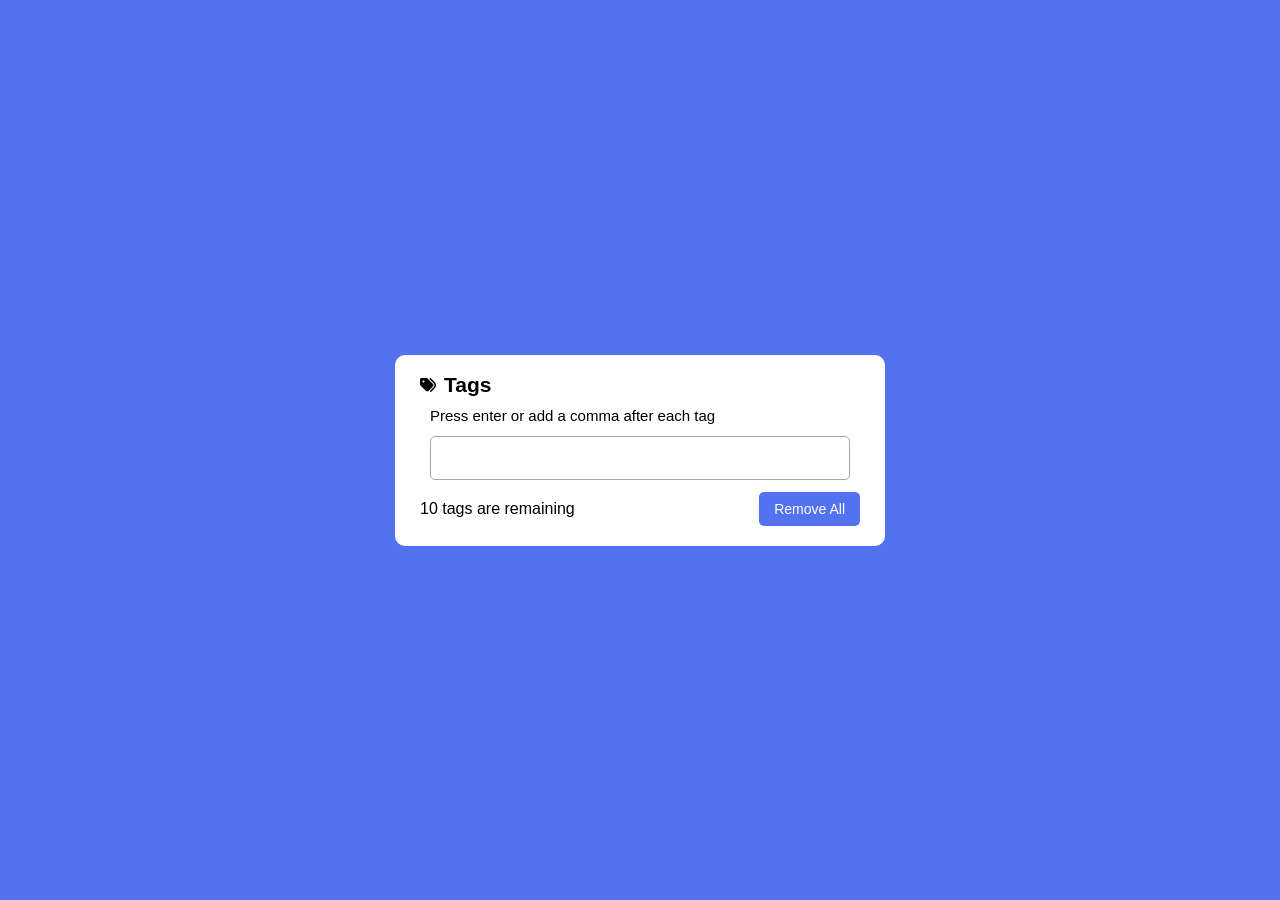
<file: Add tags input Box/index.html>
<!DOCTYPE html>
<html lang="en">
<head>
    <meta charset="UTF-8">
    <meta http-equiv="X-UA-Compatible" content="IE=edge">
    <meta name="viewport" content="width=device-width, initial-scale=1.0">
    <title>Add tags Input Box</title>
    <link rel="stylesheet" href="style.css">
    <link rel="stylesheet" href="https://cdnjs.cloudflare.com/ajax/libs/font-awesome/6.2.0/css/all.min.css"/>
</head>
<body>
    
    <div class="wrapper">
        <div class="title">
            <i class="fa-sharp fa-solid fa-tags"></i>
            <h2>Tags</h2>
        </div>
        <div class="content">
            <p>Press enter or add a comma after each tag</p>
            <ul><input type="text"></ul>
        </div>
        <div class="details">
            <p><span></span> tags are remaining</p>
            <button>Remove All</button>
        </div>
    </div>

    <script src="script.js"></script>
</body>
</html>
</file>
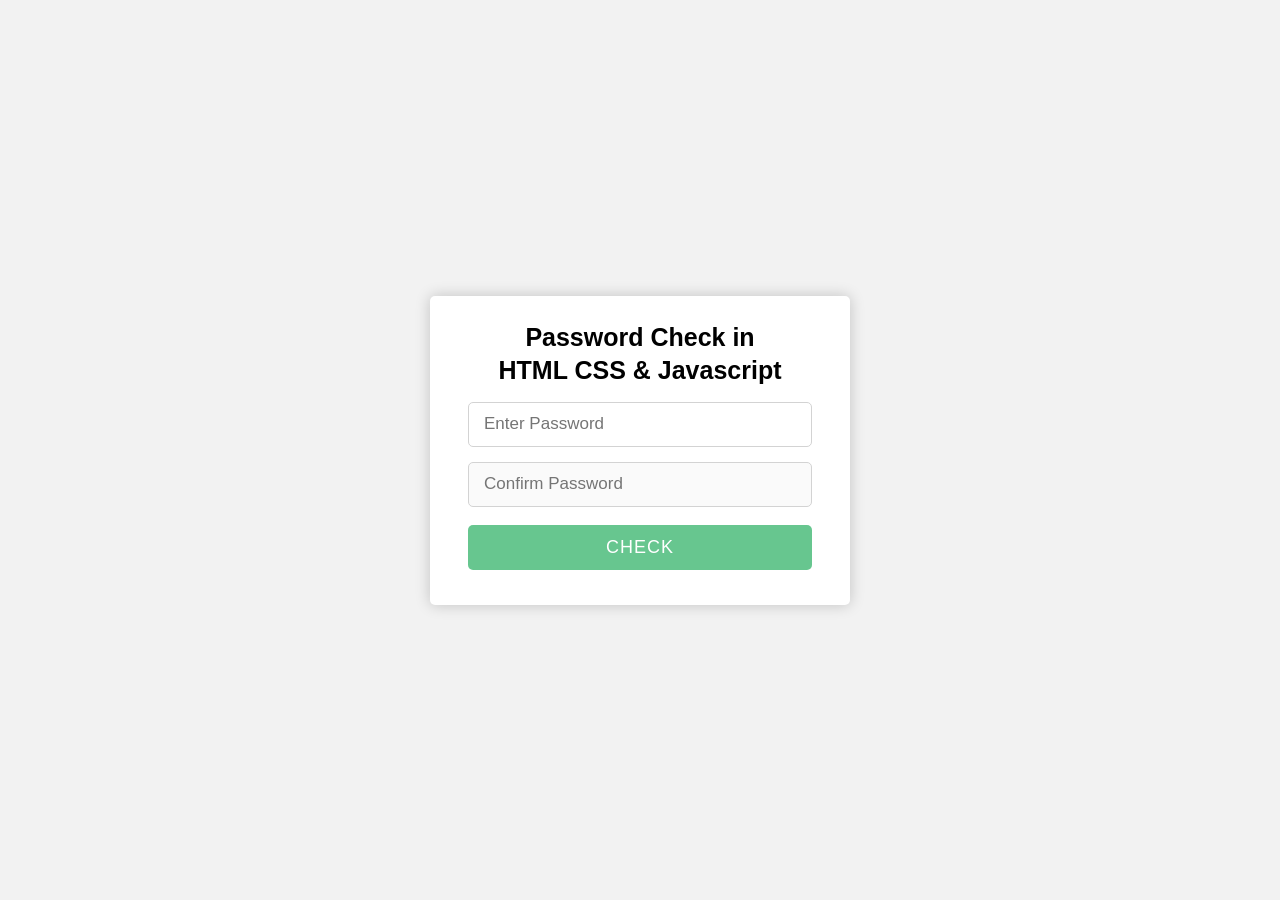
<file: Confirm Password/index.html>
<!DOCTYPE html>
<html lang="en">
  <head>
    <meta charset="UTF-8" />
    <meta http-equiv="X-UA-Compatible" content="IE=edge" />
    <meta name="viewport" content="width=device-width, initial-scale=1.0" />
    <title>Confirm Password Check</title>
    <link rel="stylesheet" href="index.css" />
  </head>
  <body>
    <div class="container">
      <header>Password Check in<br />HTML CSS & Javascript</header>
      <form action="#">
        <div class="error-text"></div>
        <div class="field">
          <input
            onkeyup="active()"
            id="pswrd_1"
            type="password"
            placeholder="Enter Password"
          />
        </div>
        <div class="field">
          <input
            onkeyup="active_2()"
            id="pswrd_2"
            disabled
            type="password"
            placeholder="Confirm Password"
          />
          <div class="show">SHOW</div>
        </div>
        <button class="btn" disabled>Check</button>
      </form>
    </div>
    <script src="index.js"></script>
  </body>
</html>
</file>
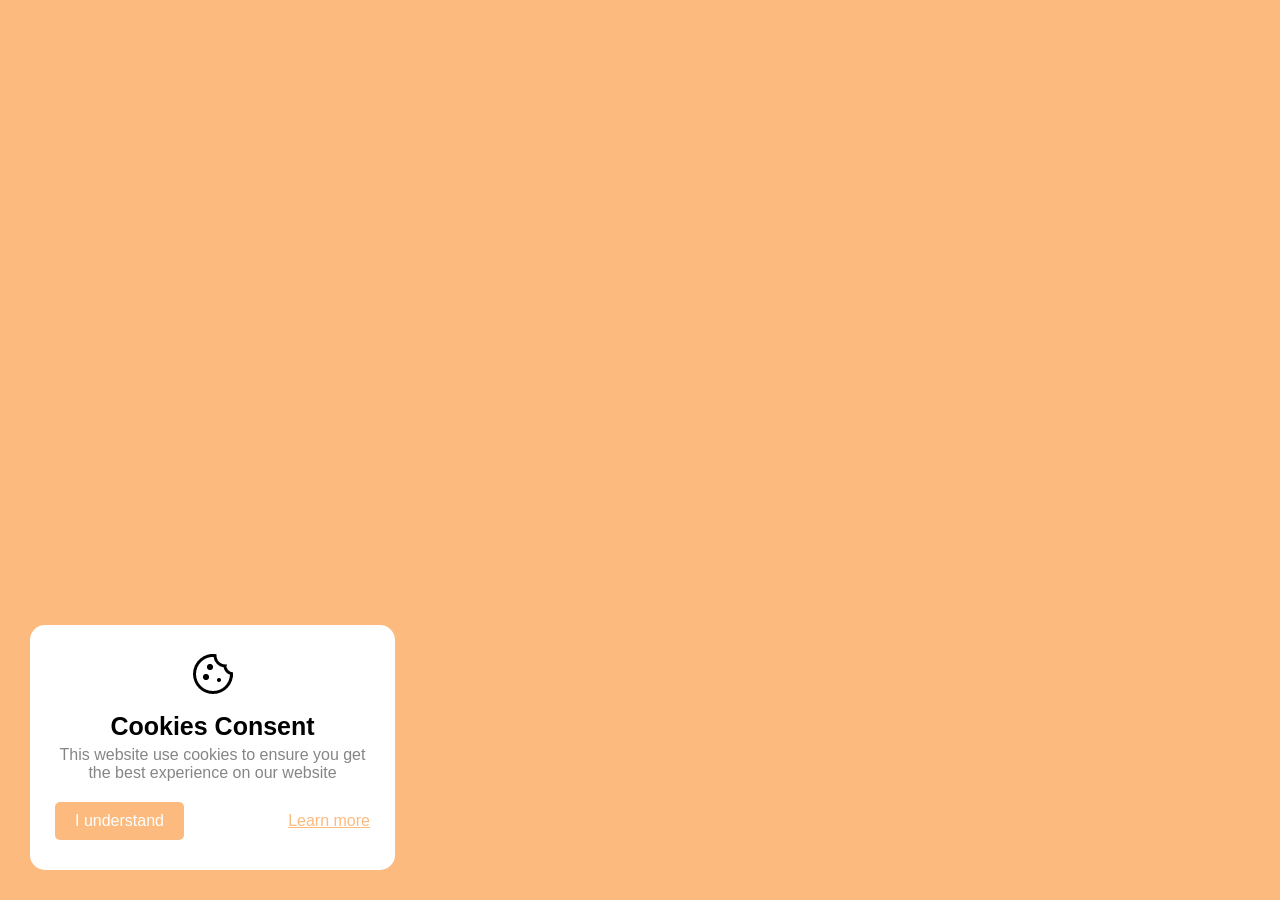
<file: Cookeis Consent/index.html>
<!DOCTYPE html>
<html lang="en">
<head>
    <meta charset="UTF-8">
    <meta http-equiv="X-UA-Compatible" content="IE=edge">
    <meta name="viewport" content="width=device-width, initial-scale=1.0">
    <title>Cookeis Consent Box</title>
    <link rel="stylesheet" href="style.css">
</head>
<body>

    <div class="wrapper">
        <img src="cookie.png" alt="">
        <div class="content">
            <header>Cookies Consent</header>
            <p>This website use cookies to ensure you get the best experience on our website</p>
            <div class="buttons">
                <button class="item">I understand</button>
                <a href="#" class="item">Learn more</a>
            </div>
        </div>
    </div>
    

    <script src="script.js"></script>
</body>
</html>
</file>
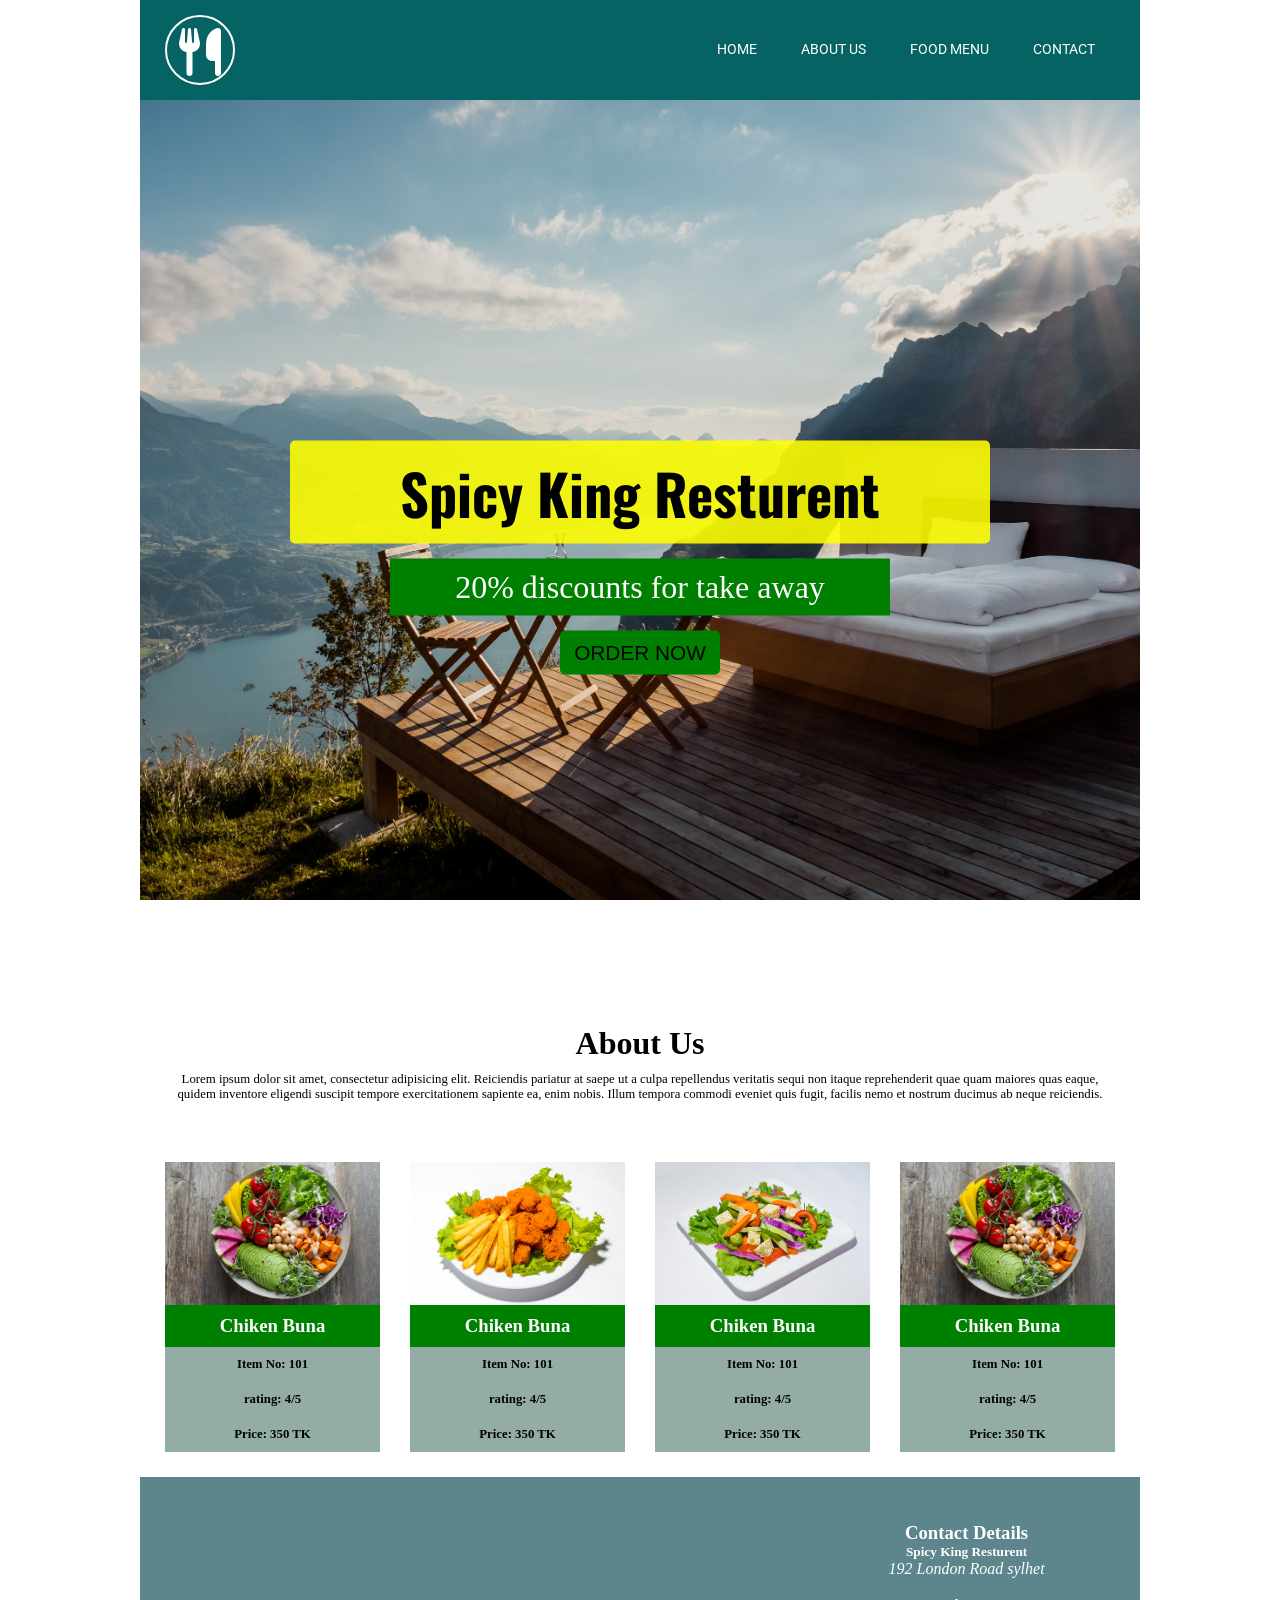
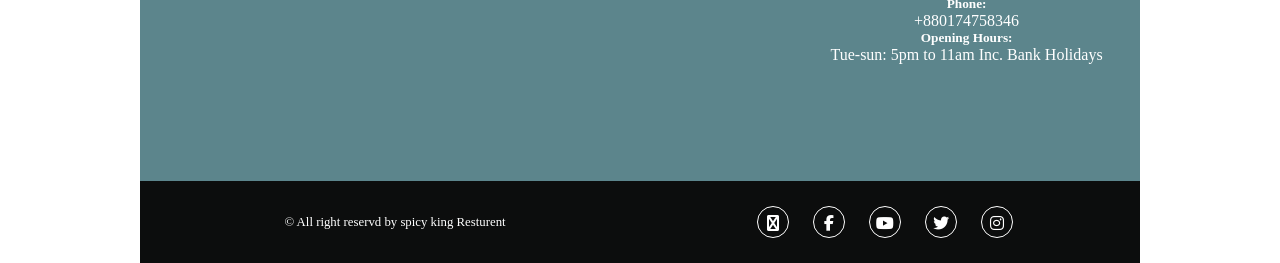
<file: css,html project/index.html>
<!DOCTYPE html>
<html lang="en">
<head>
    <meta charset="UTF-8">
    <meta http-equiv="X-UA-Compatible" content="IE=edge">
    <meta name="viewport" content="width=device-width, initial-scale=1.0">
    <title>Spicy King</title>

    <!--font aewsome cdn-->
    <link rel="stylesheet" href="https://cdnjs.cloudflare.com/ajax/libs/font-awesome/6.1.1/css/all.min.css" integrity="sha512-KfkfwYDsLkIlwQp6LFnl8zNdLGxu9YAA1QvwINks4PhcElQSvqcyVLLD9aMhXd13uQjoXtEKNosOWaZqXgel0g==" crossorigin="anonymous" referrerpolicy="no-referrer" />
    
    <!--google Fonts Link-->
    <link rel="preconnect" href="https://fonts.googleapis.com">
    <link rel="preconnect" href="https://fonts.gstatic.com" crossorigin>
    <link href="https://fonts.googleapis.com/css2?family=Montserrat:wght@100&family=Oswald:wght@300&family=Roboto:wght@100&display=swap" rel="stylesheet">
    
    <!--for css-->
    <link rel="stylesheet" href="style.css">
</head>
<body>
   <div class="container">
        <!--Header start here-->
       <header>
           <div class="row">
               <div class="col-lg-4">
                   <div class="logo-div">
                       <a href="#">
                           <i class="logo fas fa-utensils fa-3x"></i>
                       </a>
                   </div>
               </div>
               <div class="col-lg-8">
                   <nav>
                       <ul>
                          <li><a href="#">Home</a></li>
                          <li><a href="#about us">About Us</a></li>
                          <li><a href="#food menu">Food Menu</a></li>
                          <li><a href="#contact">Contact</a></li>
                       </ul>
                   </nav>
               </div>
           </div>
       </header>
       <!--Header ends here-->
       <main>
           <!--banner section start here-->
           <section id="banner-section">
               <div class="banner-contents">
                <h1>Spicy King Resturent</h1>
                <p>20% discounts for take away</p>
                <button class="btn">Order Now</button>
               </div>
            </section>
             <!--banner section ends here-->
           <section id="about-us">
               <div class="row">
                   <Div class="col-lg-12">
                       <div class="about-us-contents">
                           <h3>About Us</h3>
                           <p>Lorem ipsum dolor sit amet, consectetur adipisicing elit. Reiciendis pariatur at saepe ut a culpa repellendus veritatis sequi non itaque reprehenderit quae quam maiores quas eaque, quidem inventore eligendi suscipit tempore exercitationem sapiente ea, enim nobis. Illum tempora commodi eveniet quis fugit, facilis nemo et nostrum ducimus ab neque reiciendis.</p>
                       </div>

                   </Div>
               </div>
           </section>
           <section id="menu-section">
               <div class="row">
                   <div class="col-lg-3 col-md-6 col-sm-12">
                       <div class="card">
                           <div class="card-body">
                               <img src="image/pic1.jpg">
                               <div class="item-desc">
                                   <h3 class="item-name">Chiken Buna</h3>
                                   <p>Item No: 101</p>
                                   <p>rating: 4/5</p>
                                   <p>Price: 350 TK</p>
                               </div>
                            </div>
                       </div>
                   </div>
                   <div class="col-lg-3 col-md-6 col-sm-12">
                        <div class="card">
                            <div class="card-body">
                                <img src="image/piv2.jpg">
                                <div class="item-desc">
                                    <h3 class="item-name">Chiken Buna</h3>
                                    <p>Item No: 101</p>
                                    <p>rating: 4/5</p>
                                    <p>Price: 350 TK</p>
                                </div>
                            </div>
                        </div>
                    </div>
                    <div class="col-lg-3 col-md-6 col-sm-12">
                        <div class="card">
                            <div class="card-body">
                                <img src="image/pic3.jpg">
                                <div class="item-desc">
                                    <h3 class="item-name">Chiken Buna</h3>
                                    <p>Item No: 101</p>
                                    <p>rating: 4/5</p>
                                    <p>Price: 350 TK</p>
                                </div>
                            </div>
                        </div>
                    </div>
                    <div class="col-lg-3 col-md-6 col-sm-12">
                        <div class="card">
                            <div class="card-body">
                                <img src="image/pic1.jpg">
                                <div class="item-desc">
                                    <h3 class="item-name">Chiken Buna</h3>
                                    <p>Item No: 101</p>
                                    <p>rating: 4/5</p>
                                    <p>Price: 350 TK</p>
                                </div>
                            </div>
                        </div>
                    </div>
               </div>
           </section>
           <section id="contact">
               <div class="row">
                   <div class="col-lg-8">
                    <iframe class="map" src="https://www.google.com/maps/embed?pb=!1m18!1m12!1m3!1d116669.43878089057!2d88.71656879144419!3d23.96327025117076!2m3!1f0!2f0!3f0!3m2!1i1024!2i768!4f13.1!3m3!1m2!1s0x39f95561e3be81e1%3A0x8665561ca7e7d5e4!2sChilmari!5e0!3m2!1sen!2sbd!4v1653879786395!5m2!1sen!2sbd" width="600" height="450" style="border:0;" allowfullscreen="" loading="lazy" referrerpolicy="no-referrer-when-downgrade"></iframe>
                   </div>
                   <div class="col-lg-4">
                       <div class="contact-details">
                           <h3>Contact Details</h3>
                           <div>
                               <h5>Spicy King Resturent</h5>
                               <address>
                                   192 London Road
                                   sylhet
                               </address><br>
                           </div> 
                           <div>
                               <h5>Phone:</h5>
                               <p>+880174758346</p>
                           </div>
                           <div>
                               <h5>Opening Hours:</h5>
                               <p>
                                 Tue-sun: 5pm to 11am
                                 Inc. Bank Holidays
                               </p>
                           </div>
                       </div>
                </div>
               </div>
           </section>
       </main>
       <footer>
           <div class="row">
               <div class="col-lg-6">
                    <p>&copy; All right reservd by spicy king Resturent</p>
               </div>
               <div  class="col-lg-6">
                   <div class="social-menu">
                       <a href="#"><i class="icon-style fab fa-arrow-up"></i></a>
                       <a href="#"><i class="icon-style fab fa-facebook-f"></i></a>
                       <a href="#"><i class="icon-style fab fa-youtube"></i></a>
                       <a href="#"><i class="icon-style fab fa-twitter"></i></a>
                       <a href="#"><i class="icon-style fab fa-instagram"></i></a>
                   </div>
               </div>
           </div>
       </footer>
   </div>
    
</body>
</html>
</file>
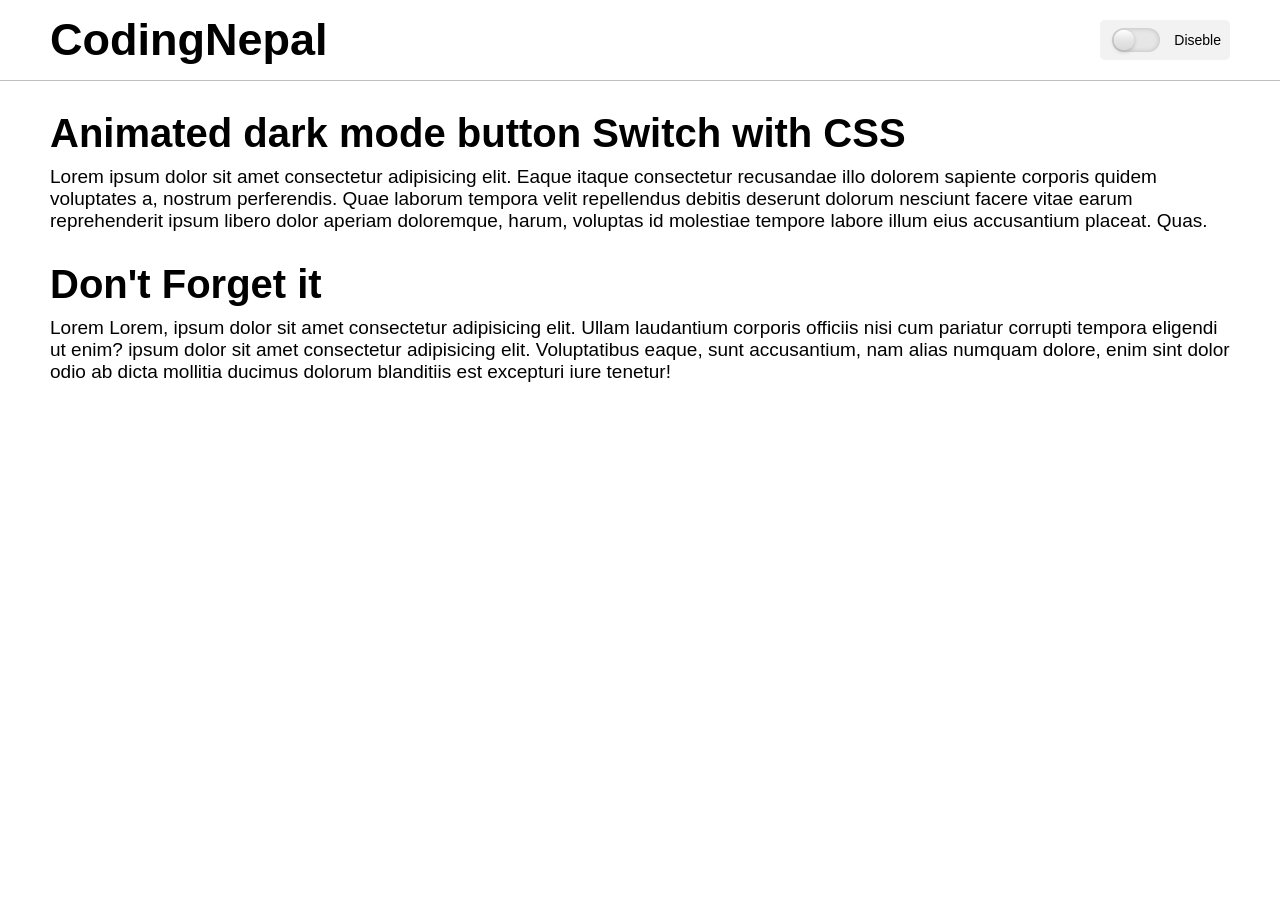
<file: Dark Mode Switch/index.html>
<!DOCTYPE html>
<html lang="en">
  <head>
    <meta charset="UTF-8" />
    <meta http-equiv="X-UA-Compatible" content="IE=edge" />
    <meta name="viewport" content="width=device-width, initial-scale=1.0" />
    <title>Dark mode switch</title>
    <link rel="stylesheet" href="style.css" />
    <!-- jQuery CDN -->
    <script
      src="https://code.jquery.com/jquery-3.6.1.js"
      integrity="sha256-3zlB5s2uwoUzrXK3BT7AX3FyvojsraNFxCc2vC/7pNI="
      crossorigin="anonymous"
    ></script>
  </head>
  <body>
    <nav>
      <h1>CodingNepal</h1>
      <div class="button">
        <div class="center">
          <input type="checkbox" />
        </div>
      </div>
    </nav>

    <h2>Animated dark mode button Switch with CSS</h2>
    <p>
      Lorem ipsum dolor sit amet consectetur adipisicing elit. Eaque itaque
      consectetur recusandae illo dolorem sapiente corporis quidem voluptates a,
      nostrum perferendis. Quae laborum tempora velit repellendus debitis
      deserunt dolorum nesciunt facere vitae earum reprehenderit ipsum libero
      dolor aperiam doloremque, harum, voluptas id molestiae tempore labore
      illum eius accusantium placeat. Quas.
    </p>

    <h2>Don't Forget it</h2>
    <p>
      Lorem Lorem, ipsum dolor sit amet consectetur adipisicing elit. Ullam
      laudantium corporis officiis nisi cum pariatur corrupti tempora eligendi
      ut enim? ipsum dolor sit amet consectetur adipisicing elit. Voluptatibus
      eaque, sunt accusantium, nam alias numquam dolore, enim sint dolor odio ab
      dicta mollitia ducimus dolorum blanditiis est excepturi iure tenetur!
    </p>

    <script src="script.js"></script>
  </body>
</html>
</file>
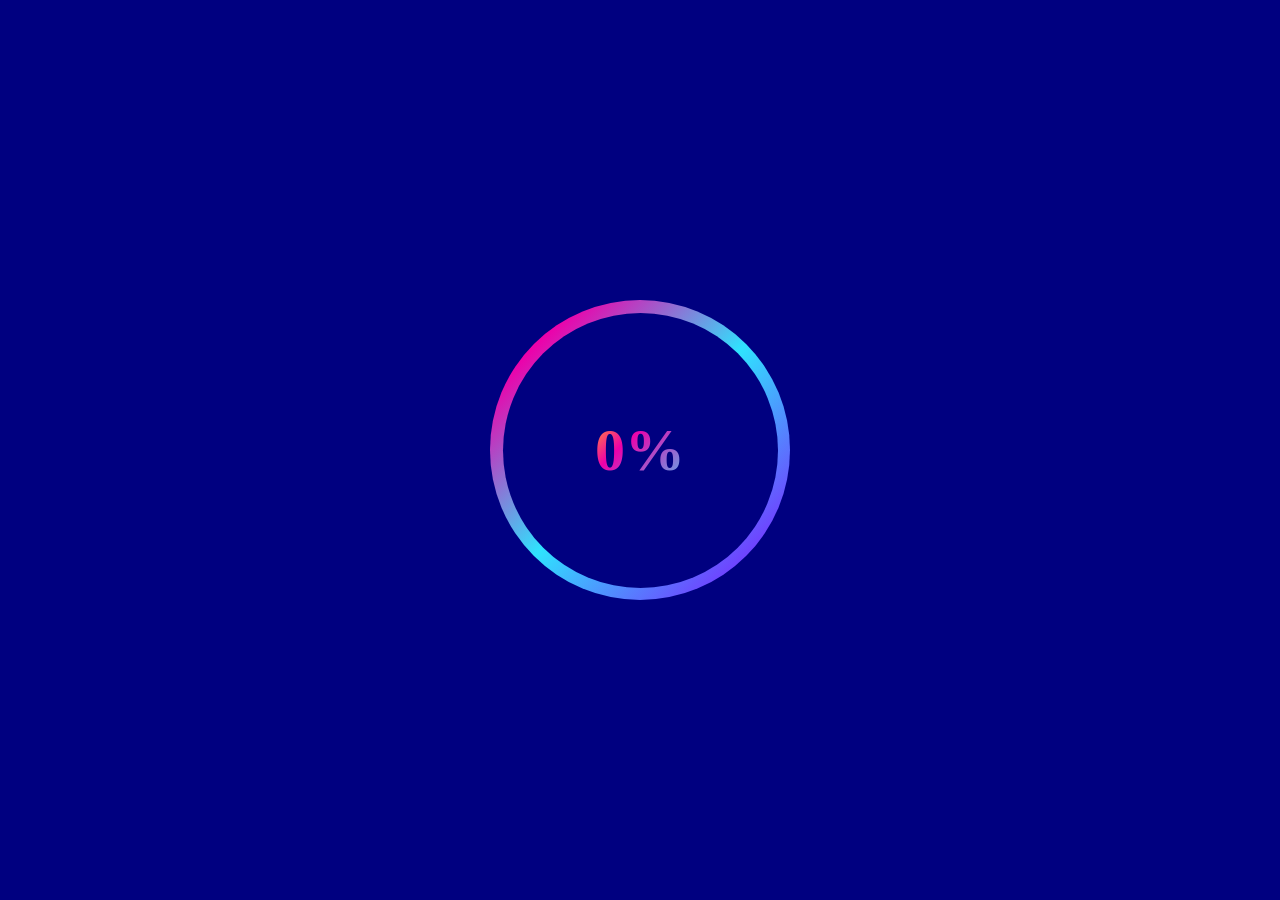
<file: Gradient Ring & Loading/Index.html>
<!DOCTYPE html>
<html lang="en">
<head>
  <meta charset="UTF-8">
  <meta http-equiv="X-UA-Compatible" content="IE=edge">
  <meta name="viewport" content="width=device-width, initial-scale=1.0">
  <title>Gradiant Ring & Loader</title>
  <link rel="stylesheet" href="Style.css">
</head>
<body>

    <div class="outer"></div>
    <div class="inner">
      <span>0%</span>
    </div>
    
    <script src="Script.js"></script>
</body>
</html>
</file>
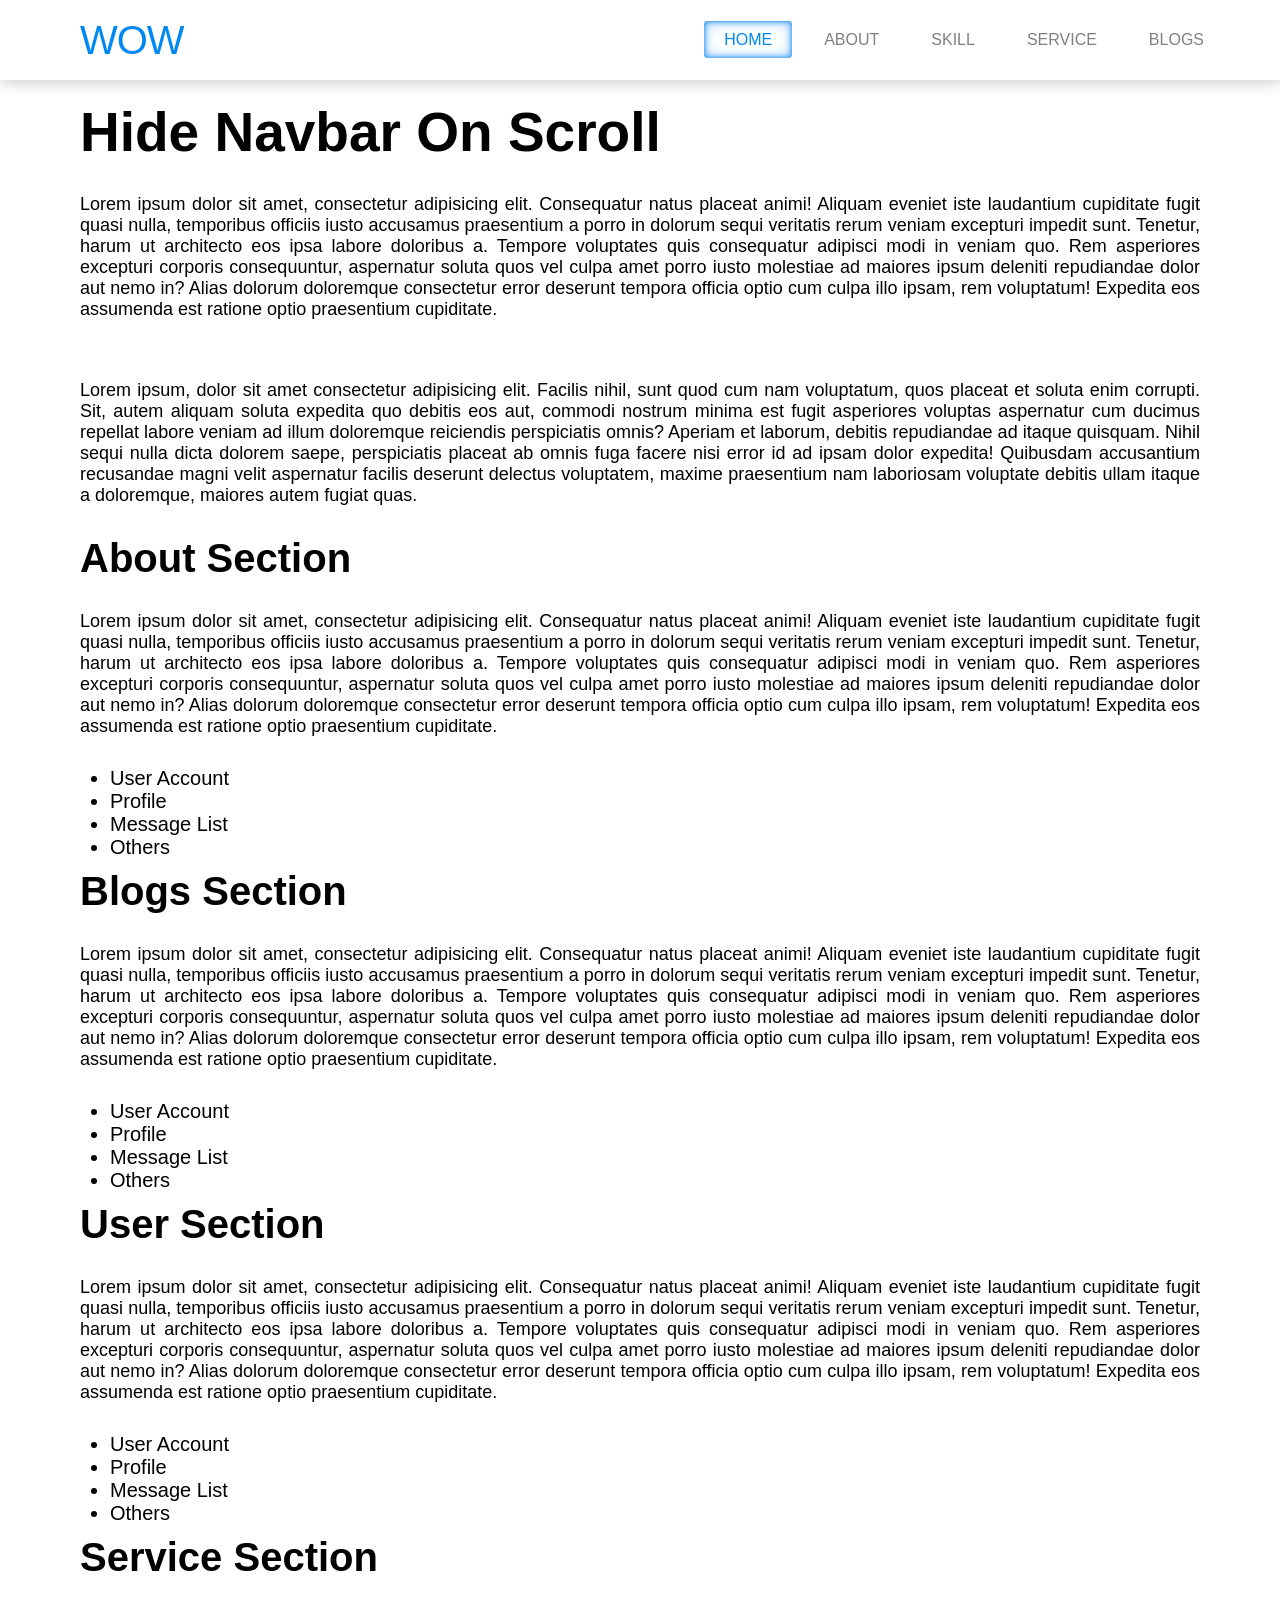
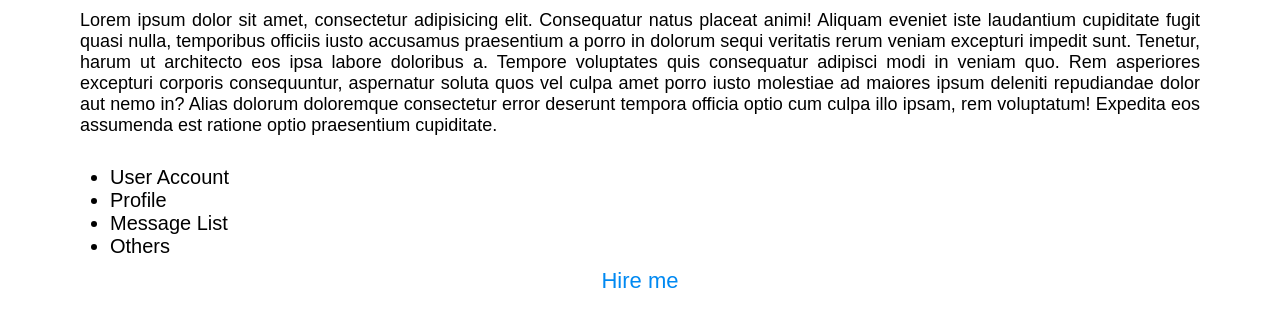
<file: Hide Navbar On scroll/index.html>
<!DOCTYPE html>
<html lang="en">
  <head>
    <meta charset="UTF-8" />
    <meta http-equiv="X-UA-Compatible" content="IE=edge" />
    <meta name="viewport" content="width=device-width, initial-scale=1.0" />
    <title>Hide navbar on scroll</title>

    <link rel="stylesheet" href="index.css" />
    <!-- jQuery CDN -->
    <script
      src="https://code.jquery.com/jquery-3.6.1.js"
      integrity="sha256-3zlB5s2uwoUzrXK3BT7AX3FyvojsraNFxCc2vC/7pNI="
      crossorigin="anonymous"
    ></script>
  </head>
  <body>
    <nav>
      <label>WOW</label>
      <ul>
        <li class="active"><a href="#home">Home</a></li>
        <li><a href="#about">About</a></li>
        <li><a href="#skill">Skill</a></li>
        <li><a href="#service">Service</a></li>
        <li><a href="#blogs">Blogs</a></li>
      </ul>
    </nav>
    <div class="content">
      <h1 id="home">Hide Navbar On Scroll</h1>
      <p>
        Lorem ipsum dolor sit amet, consectetur adipisicing elit. Consequatur
        natus placeat animi! Aliquam eveniet iste laudantium cupiditate fugit
        quasi nulla, temporibus officiis iusto accusamus praesentium a porro in
        dolorum sequi veritatis rerum veniam excepturi impedit sunt. Tenetur,
        harum ut architecto eos ipsa labore doloribus a. Tempore voluptates quis
        consequatur adipisci modi in veniam quo. Rem asperiores excepturi
        corporis consequuntur, aspernatur soluta quos vel culpa amet porro iusto
        molestiae ad maiores ipsum deleniti repudiandae dolor aut nemo in? Alias
        dolorum doloremque consectetur error deserunt tempora officia optio cum
        culpa illo ipsam, rem voluptatum! Expedita eos assumenda est ratione
        optio praesentium cupiditate.
      </p>
      <p>
        Lorem ipsum, dolor sit amet consectetur adipisicing elit. Facilis nihil,
        sunt quod cum nam voluptatum, quos placeat et soluta enim corrupti. Sit,
        autem aliquam soluta expedita quo debitis eos aut, commodi nostrum
        minima est fugit asperiores voluptas aspernatur cum ducimus repellat
        labore veniam ad illum doloremque reiciendis perspiciatis omnis? Aperiam
        et laborum, debitis repudiandae ad itaque quisquam. Nihil sequi nulla
        dicta dolorem saepe, perspiciatis placeat ab omnis fuga facere nisi
        error id ad ipsam dolor expedita! Quibusdam accusantium recusandae magni
        velit aspernatur facilis deserunt delectus voluptatem, maxime
        praesentium nam laboriosam voluptate debitis ullam itaque a doloremque,
        maiores autem fugiat quas.
      </p>
      <h2 id="about">About Section</h2>
      <p>
        Lorem ipsum dolor sit amet, consectetur adipisicing elit. Consequatur
        natus placeat animi! Aliquam eveniet iste laudantium cupiditate fugit
        quasi nulla, temporibus officiis iusto accusamus praesentium a porro in
        dolorum sequi veritatis rerum veniam excepturi impedit sunt. Tenetur,
        harum ut architecto eos ipsa labore doloribus a. Tempore voluptates quis
        consequatur adipisci modi in veniam quo. Rem asperiores excepturi
        corporis consequuntur, aspernatur soluta quos vel culpa amet porro iusto
        molestiae ad maiores ipsum deleniti repudiandae dolor aut nemo in? Alias
        dolorum doloremque consectetur error deserunt tempora officia optio cum
        culpa illo ipsam, rem voluptatum! Expedita eos assumenda est ratione
        optio praesentium cupiditate.
      </p>
      <ul>
        <li>User Account</li>
        <li>Profile</li>
        <li>Message List</li>
        <li>Others</li>
      </ul>
      <h2 id="blogs">Blogs Section</h2>
      <p>
        Lorem ipsum dolor sit amet, consectetur adipisicing elit. Consequatur
        natus placeat animi! Aliquam eveniet iste laudantium cupiditate fugit
        quasi nulla, temporibus officiis iusto accusamus praesentium a porro in
        dolorum sequi veritatis rerum veniam excepturi impedit sunt. Tenetur,
        harum ut architecto eos ipsa labore doloribus a. Tempore voluptates quis
        consequatur adipisci modi in veniam quo. Rem asperiores excepturi
        corporis consequuntur, aspernatur soluta quos vel culpa amet porro iusto
        molestiae ad maiores ipsum deleniti repudiandae dolor aut nemo in? Alias
        dolorum doloremque consectetur error deserunt tempora officia optio cum
        culpa illo ipsam, rem voluptatum! Expedita eos assumenda est ratione
        optio praesentium cupiditate.
      </p>
      <ul>
        <li>User Account</li>
        <li>Profile</li>
        <li>Message List</li>
        <li>Others</li>
      </ul>
      <h2 id="skill">User Section</h2>
      <p>
        Lorem ipsum dolor sit amet, consectetur adipisicing elit. Consequatur
        natus placeat animi! Aliquam eveniet iste laudantium cupiditate fugit
        quasi nulla, temporibus officiis iusto accusamus praesentium a porro in
        dolorum sequi veritatis rerum veniam excepturi impedit sunt. Tenetur,
        harum ut architecto eos ipsa labore doloribus a. Tempore voluptates quis
        consequatur adipisci modi in veniam quo. Rem asperiores excepturi
        corporis consequuntur, aspernatur soluta quos vel culpa amet porro iusto
        molestiae ad maiores ipsum deleniti repudiandae dolor aut nemo in? Alias
        dolorum doloremque consectetur error deserunt tempora officia optio cum
        culpa illo ipsam, rem voluptatum! Expedita eos assumenda est ratione
        optio praesentium cupiditate.
      </p>
      <ul>
        <li>User Account</li>
        <li>Profile</li>
        <li>Message List</li>
        <li>Others</li>
      </ul>
      <h2 id="service">Service Section</h2>
      <p>
        Lorem ipsum dolor sit amet, consectetur adipisicing elit. Consequatur
        natus placeat animi! Aliquam eveniet iste laudantium cupiditate fugit
        quasi nulla, temporibus officiis iusto accusamus praesentium a porro in
        dolorum sequi veritatis rerum veniam excepturi impedit sunt. Tenetur,
        harum ut architecto eos ipsa labore doloribus a. Tempore voluptates quis
        consequatur adipisci modi in veniam quo. Rem asperiores excepturi
        corporis consequuntur, aspernatur soluta quos vel culpa amet porro iusto
        molestiae ad maiores ipsum deleniti repudiandae dolor aut nemo in? Alias
        dolorum doloremque consectetur error deserunt tempora officia optio cum
        culpa illo ipsam, rem voluptatum! Expedita eos assumenda est ratione
        optio praesentium cupiditate.
      </p>
      <ul>
        <li>User Account</li>
        <li>Profile</li>
        <li>Message List</li>
        <li>Others</li>
      </ul>
      <center>Hire me</center>
    </div>
  </body>
  <script src="index.js"></script>
</html>
</file>
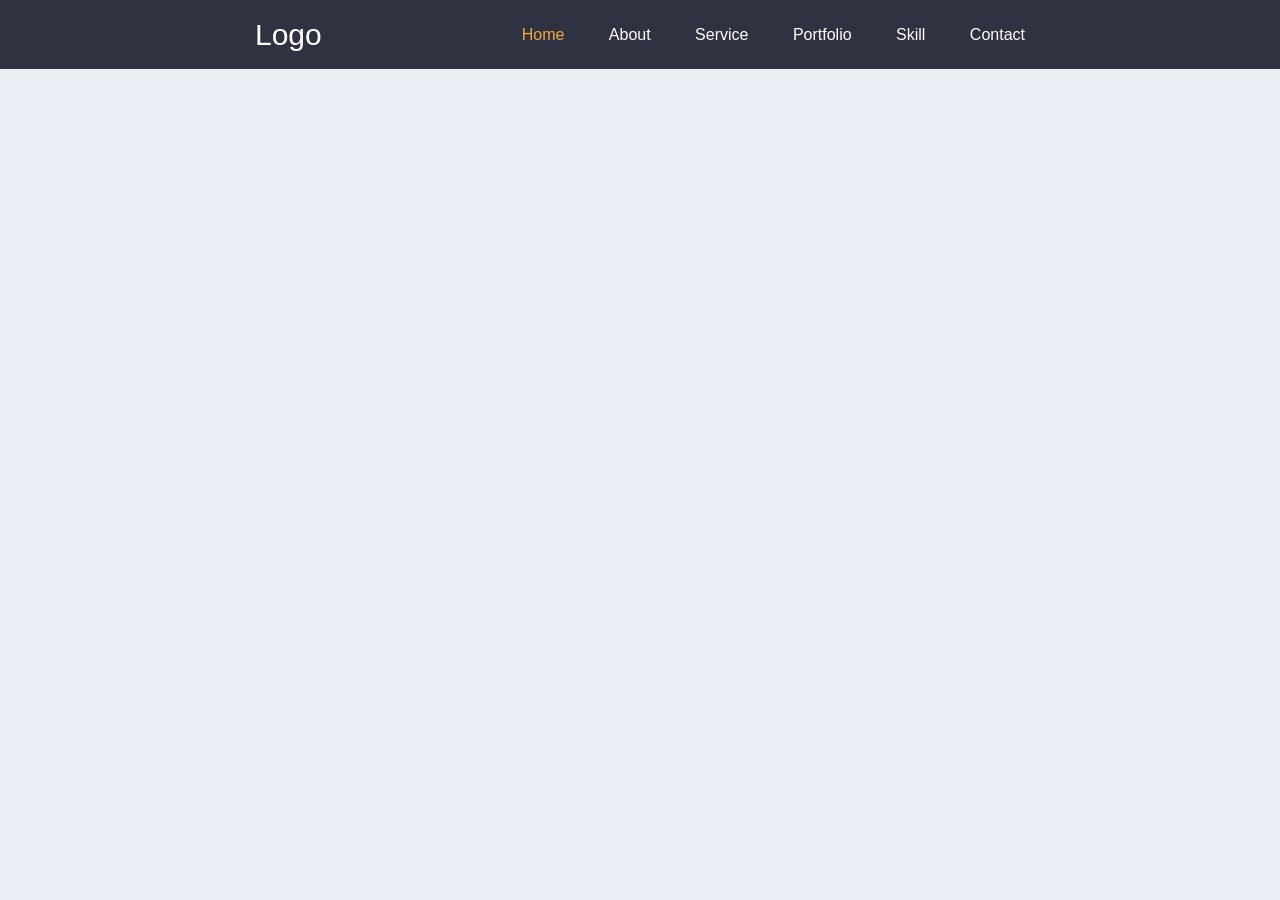
<file: navbar@1-js/index.html>
<!DOCTYPE html>
<html lang="en">
<head>
    <meta charset="UTF-8">
    <meta http-equiv="X-UA-Compatible" content="IE=edge">
    <meta name="viewport" content="width=device-width, initial-scale=1.0">
    <title>Resonsive navbar</title>
    <link rel="stylesheet" href="index.css">
</head>
<body>

    <header class="header">
        <div class="container">
            <div class="row align-items-center justify-content-between">
                <div class="logo">
                    <a href="#">logo</a>
                </div>
                <button type="button" class="nav-toggler">
                    <span></span>
                </button>
                <div class="nav">
                    <ul>
                        <li><a href="#" class="active">Home</a></li>
                        <li><a href="#">About</a></li>
                        <li><a href="#">Service</a></li>
                        <li><a href="#">Portfolio</a></li>
                        <li><a href="#">Skill</a></li>
                        <li><a href="#">Contact</a></li>
                    </ul>
                </div>
            </div>
        </div>
    </header>
    

    <script src="index.js"></script>
</body>
</html>
</file>
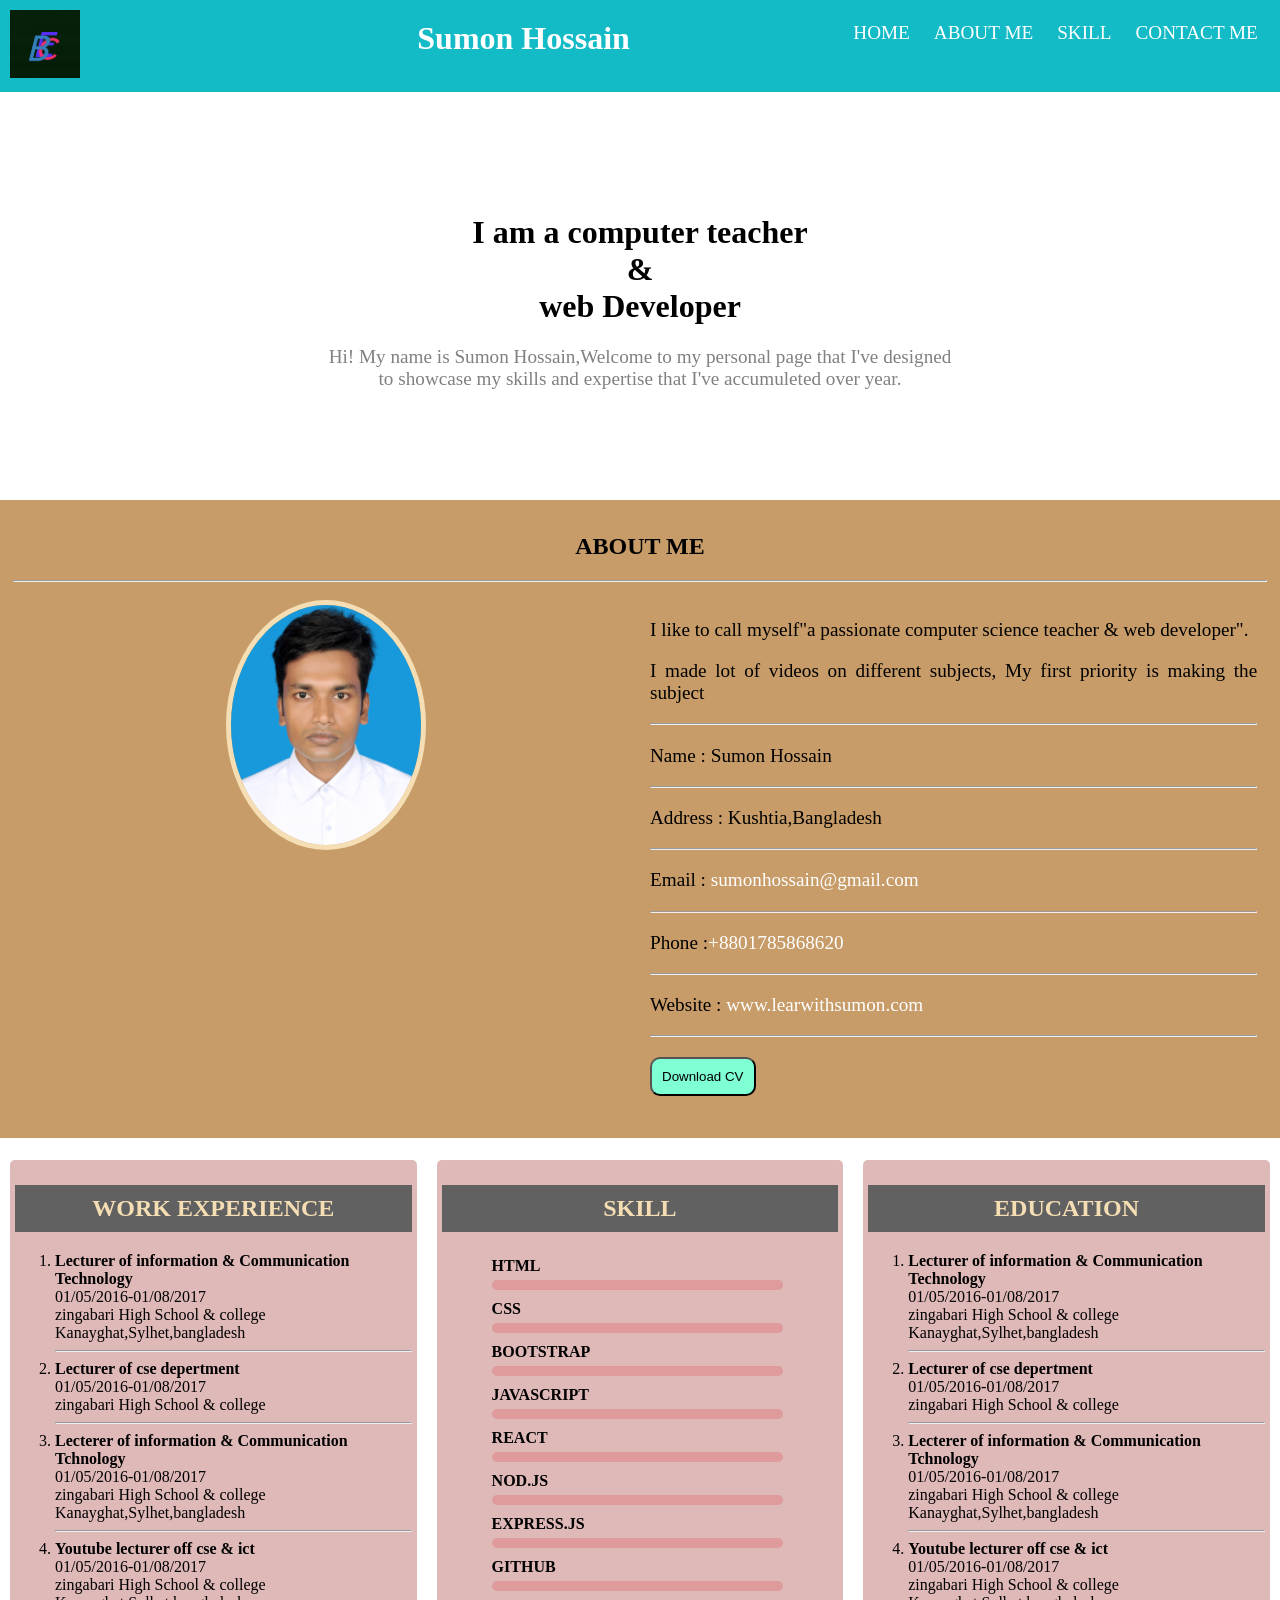
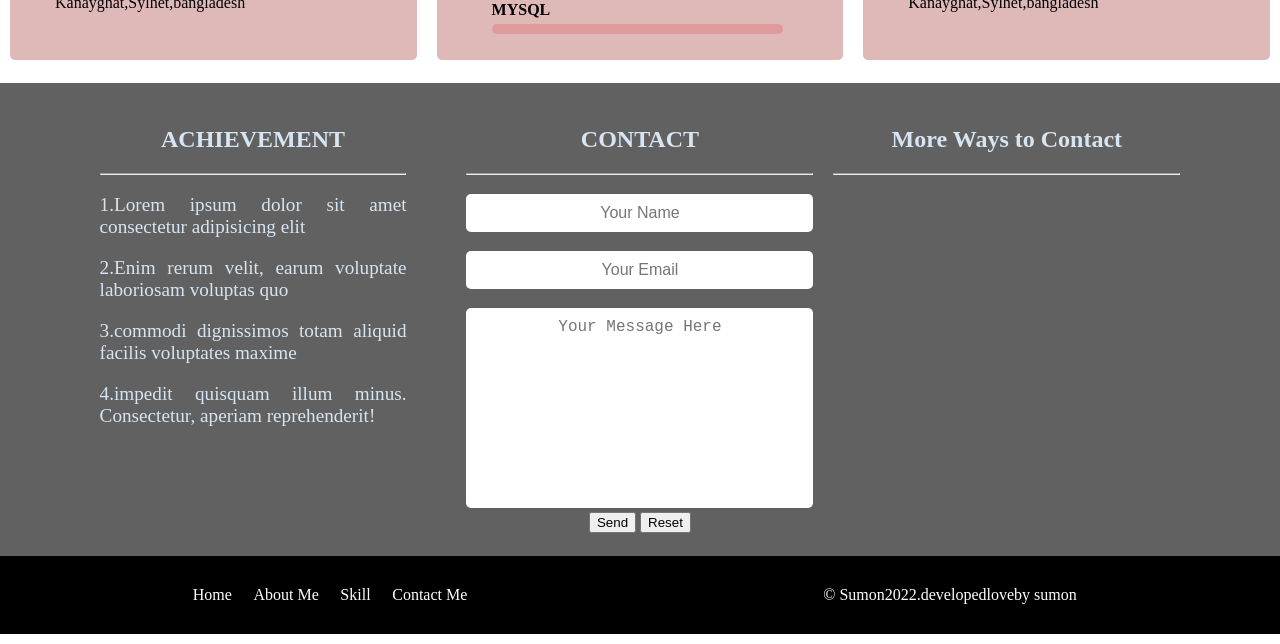
<file: portfolio desgin/index.html>
<!DOCTYPE html>
<html lang="en">
<head>
    <meta charset="UTF-8">
    <meta http-equiv="X-UA-Compatible" content="IE=edge">
    <meta name="viewport" content="width=device-width, initial-scale=1.0">
    <title>Sumon Hossain</title>

    <!--css for mobile-->
    <link rel="stylesheet" href="style.css">

    <!--css for desktop-->
    <link rel="stylesheet" href="desktop.css" media="screen and (min-width:992px)">
</head>
<body>
    <div class="navbar">
        <div class="nav-logo col-2">
                <img src="logo.jpg" alt="logo">
        </div>
        <div class="nav-heading col-4">
            <h1>Sumon Hossain</h1>
        </div>
        <div class="navbar-menu col-6">
            <a href="#">Home</a>
            <a href="#about-me-id">About Me</a>
            <a href="#skill-id">Skill</a>
            <a href="#contact-id">Contact Me</a>
        </div>
    </div>
    <div class="profile">
        <div class="profile-desc">
            <h1>I am a computer teacher<br>&<br> web Developer</h1>
            <p>Hi! My name is Sumon Hossain,Welcome to my personal page that I've designed to showcase my skills and expertise that I've accumuleted over year. </p>
        </div>
    </div>

    <!--about me start here-->
    
    <div class="about-me" id="about-me-id">
        <h2>ABOUT ME</h2>
        <hr class="dotted-hr">
        <div class="aboutme-image col-6">
            <img src="photo/sumon.jpg">
        </div>
        <div class="aboutme-desc col-6">
            <p>I like to call myself"a passionate computer science teacher & web developer".</p>
            <p>I made lot of videos on different subjects, My first priority is making the subject</p>
            <hr class="aboutme-hr">
            <p>Name : Sumon Hossain</p>
            <hr class="aboutme-hr">
            <p>Address : Kushtia,Bangladesh</p>
            <hr class="aboutme-hr">
            <p>Email : <a href="sumonhossain@gmail.com">sumonhossain@gmail.com</a></p>
            <hr class="aboutme-hr">
            <p>Phone :<a href="tel:+8801785868620">+8801785868620</a></p>
            <hr class="aboutme-hr">
            <p>Website : <a href="http://www.learnwithsumon.com" target="_blank">www.learwithsumon.com</a></p>
            <hr class="aboutme-hr">

            <p>
                <a href="https://www.dropbox.com/" target="blank" download=""></a>
                <button class="cv-button">Download CV</button>
            </p>
        </div>
    </div>
    <!--about me ends here-->

    <!--Professional experience start here-->
      
    <div class="Professional-experience">
        
        <div class="work experience col-4">
            <div class="card">
                <div class="card-title">
                    <h2>WORK EXPERIENCE</h2>
                </div>
                <div class="card-desc">
                    <ol>
                        <li>
                            <strong>Lecturer of information & Communication Technology</strong><br>
                            01/05/2016-01/08/2017<br>
                            zingabari High School & college<br>
                            Kanayghat,Sylhet,bangladesh<br>
                        </li>
                        <hr>
                        <li>
                            <strong>Lecturer of cse depertment</strong><br>
                            01/05/2016-01/08/2017<br>
                            zingabari High School & college<br>
                            
                        </li>
                        <hr>
                        <li>
                            <strong>Lecterer of information & Communication Tchnology</strong><br>
                            01/05/2016-01/08/2017<br>
                            zingabari High School & college<br>
                            Kanayghat,Sylhet,bangladesh<br>
                        </li>
                        <hr>
                        <li>
                            <strong>Youtube lecturer off cse & ict</strong><br>
                            01/05/2016-01/08/2017<br>
                            zingabari High School & college<br>
                            Kanayghat,Sylhet,bangladesh<br>
                        </li>
                    </ol>
                </div>
            </div>
       
        </div>
        <div class="skill col-4" id="skill-id">
            <div class="card">
                <div class="card-title">
                    <h2>SKILL</h2>
                </div>
                <div class="card-desc">
                    <div class="skill-container">
                        <Ul>
                            <li class="html">Html</li>
                            <li class="css">Css</li>
                            <li class="bootstrap">BOOTSTRAP</li>
                            <li class="javascript" >JAVASCRIPT</li>
                            <li class="react" >REACT</li>
                            <li class="node" >NOD.JS</li>
                            <li class="express">EXPRESS.JS</li>
                            <li class="git">GITHUB</li>
                            <li class="sql">MYSQL</li>
                            
                        </Ul>
                    </div>
                </div>
            </div>
       
        </div>
        <div class="SKILL experience col-4">
            <div class="card">
                <div class="card-title">
                    <h2>EDUCATION</h2>
                </div>
                <div class="card-desc">
                    <ol>
                        <li>
                            <strong>Lecturer of information & Communication Technology</strong><br>
                            01/05/2016-01/08/2017<br>
                            zingabari High School & college<br>
                            Kanayghat,Sylhet,bangladesh<br>
                        </li>
                        <hr>
                        <li>
                            <strong>Lecturer of cse depertment</strong><br>
                            01/05/2016-01/08/2017<br>
                            zingabari High School & college<br>
                            
                        </li>
                        <hr>
                        <li>
                            <strong>Lecterer of information & Communication Tchnology</strong><br>
                            01/05/2016-01/08/2017<br>
                            zingabari High School & college<br>
                            Kanayghat,Sylhet,bangladesh<br>
                        </li>
                        <hr>
                        <li>
                            <strong>Youtube lecturer off cse & ict</strong><br>
                            01/05/2016-01/08/2017<br>
                            zingabari High School & college<br>
                            Kanayghat,Sylhet,bangladesh<br>
                        </li>
                    </ol>
                </div>
            </div>
       
        </div>
    </div>

    <!--achievement contact start here-->

    <Div class="achievement-contact">
        <div class="achievement col-4" id="contact-id">
            <h2>ACHIEVEMENT</h2>
            <HR class="dotted-hr">
                 <p>1.Lorem ipsum dolor sit amet consectetur adipisicing elit</p>
                 <p>2.Enim rerum velit, earum voluptate laboriosam voluptas quo </p>
                 <P>3.commodi dignissimos totam aliquid facilis voluptates maxime</P> 
                 <p>4.impedit quisquam illum minus. Consectetur, aperiam reprehenderit!</p>
        </div>
        <div class="contact col-4">
            <h2>CONTACT</h2>
            <hr class="dotted-hr">
            <form action="mailto:sumon.96@gmail.com" method="post" enctype="text/plain">
                <p><input type="text" placeholder="Your Name"></p>
                <p><input type="email" placeholder="Your Email"></p>
                <textarea name="message" id="" cols="20" rows="10" placeholder="Your Message Here"></textarea>
                <button type="submit">Send</button>
                <button type="reset">Reset</button>
            </form>
        </div>
        <div class="contacts-links col-4">
            <h2>More Ways to Contact</h2>
            <hr>
        </div>
    </div>
    <div class="footer">
        <div class="footer-menu col-6">
            <a href="#">Home</a>
            <a href="#">About Me</a>
            <a href="#">Skill</a>
            <a href="#">Contact Me</a>
        </div>
        <div class="footer-desc col-6">
            &copy; Sumon2022.developed<span>love</span>by sumon

        </div>
    </div>
</body>
</html>
</file>
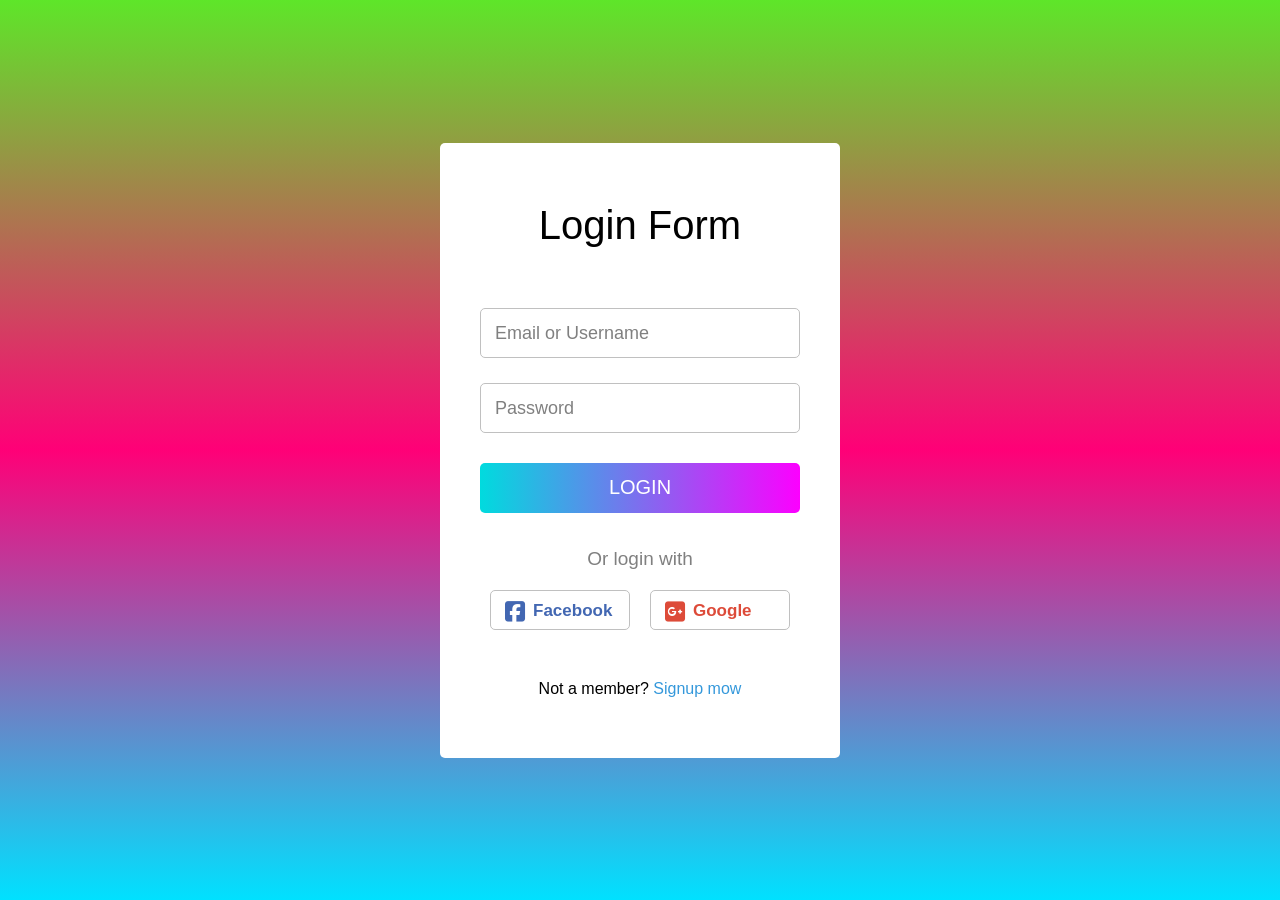
<file: Single Page Form/index.html>
<!DOCTYPE html>
<html lang="en">
  <head>
    <meta charset="UTF-8" />
    <meta http-equiv="X-UA-Compatible" content="IE=edge" />
    <meta name="viewport" content="width=device-width, initial-scale=1.0" />
    <title>Form</title>
    <link rel="stylesheet" href="index.css" />
    <link
      rel="stylesheet"
      href="https://cdnjs.cloudflare.com/ajax/libs/font-awesome/6.1.2/css/all.min.css"
    />
  </head>
  <body>
    <div class="container">
      <header>Login Form</header>
      <form>
        <div class="input-field">
          <input type="text" required />
          <label>Email or Username</label>
        </div>
        <div class="input-field">
          <input class="pswrd" type="password" required />
          <span class="show">SHOW</span>
          <label>Password</label>
        </div>
        <div class="btn">
          <div class="inner"></div>
          <button>Login</button>
        </div>
      </form>
      <div class="auth">Or login with</div>
      <div class="links">
        <div class="facebook">
          <i class="fab fa-facebook-square"><span>Facebook</span></i>
        </div>
        <div class="google">
          <i class="fab fa-google-plus-square"><span>Google</span></i>
        </div>
      </div>
      <div class="signup">Not a member? <a href="#">Signup mow</a></div>
    </div>
    <script src="index.js"></script>
  </body>
</html>
</file>
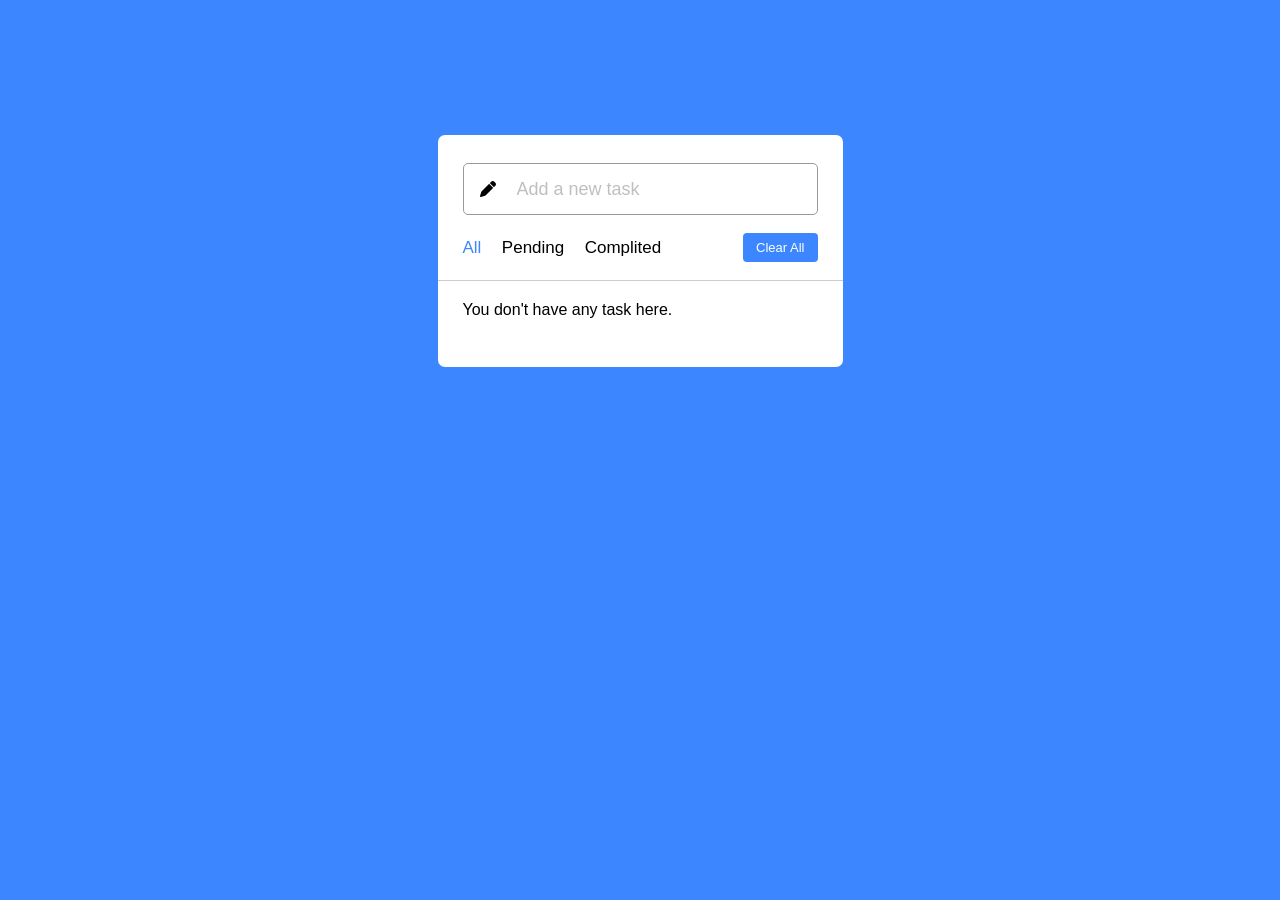
<file: ToDo App/index.html>
<!DOCTYPE html>
<html lang="en">
<head>
    <meta charset="UTF-8">
    <meta http-equiv="X-UA-Compatible" content="IE=edge">
    <meta name="viewport" content="width=device-width, initial-scale=1.0">
    <title>ToDo App</title>
    <link rel="stylesheet" href="style.css">
    <link rel="stylesheet" href="https://cdnjs.cloudflare.com/ajax/libs/font-awesome/6.2.0/css/all.min.css"/>
</head>
<body>

    <div class="wrapper">
        <div class="task_input">
            <i class="fa-sharp fa-solid fa-pen"></i>
            <input type="text" placeholder="Add a new task">
        </div>

        <div class="controls">
            <div class="filters">
                <span id="all" class="active">All</span>
                <span id="pending">Pending</span>
                <span id="complited">Complited</span>
            </div>
            <button class="clear_btn">Clear All</button>
        </div>

        <ul class="task_box"></ul>
    </div>


    <script src="script.js"></script>
</body>
</html>
</file>
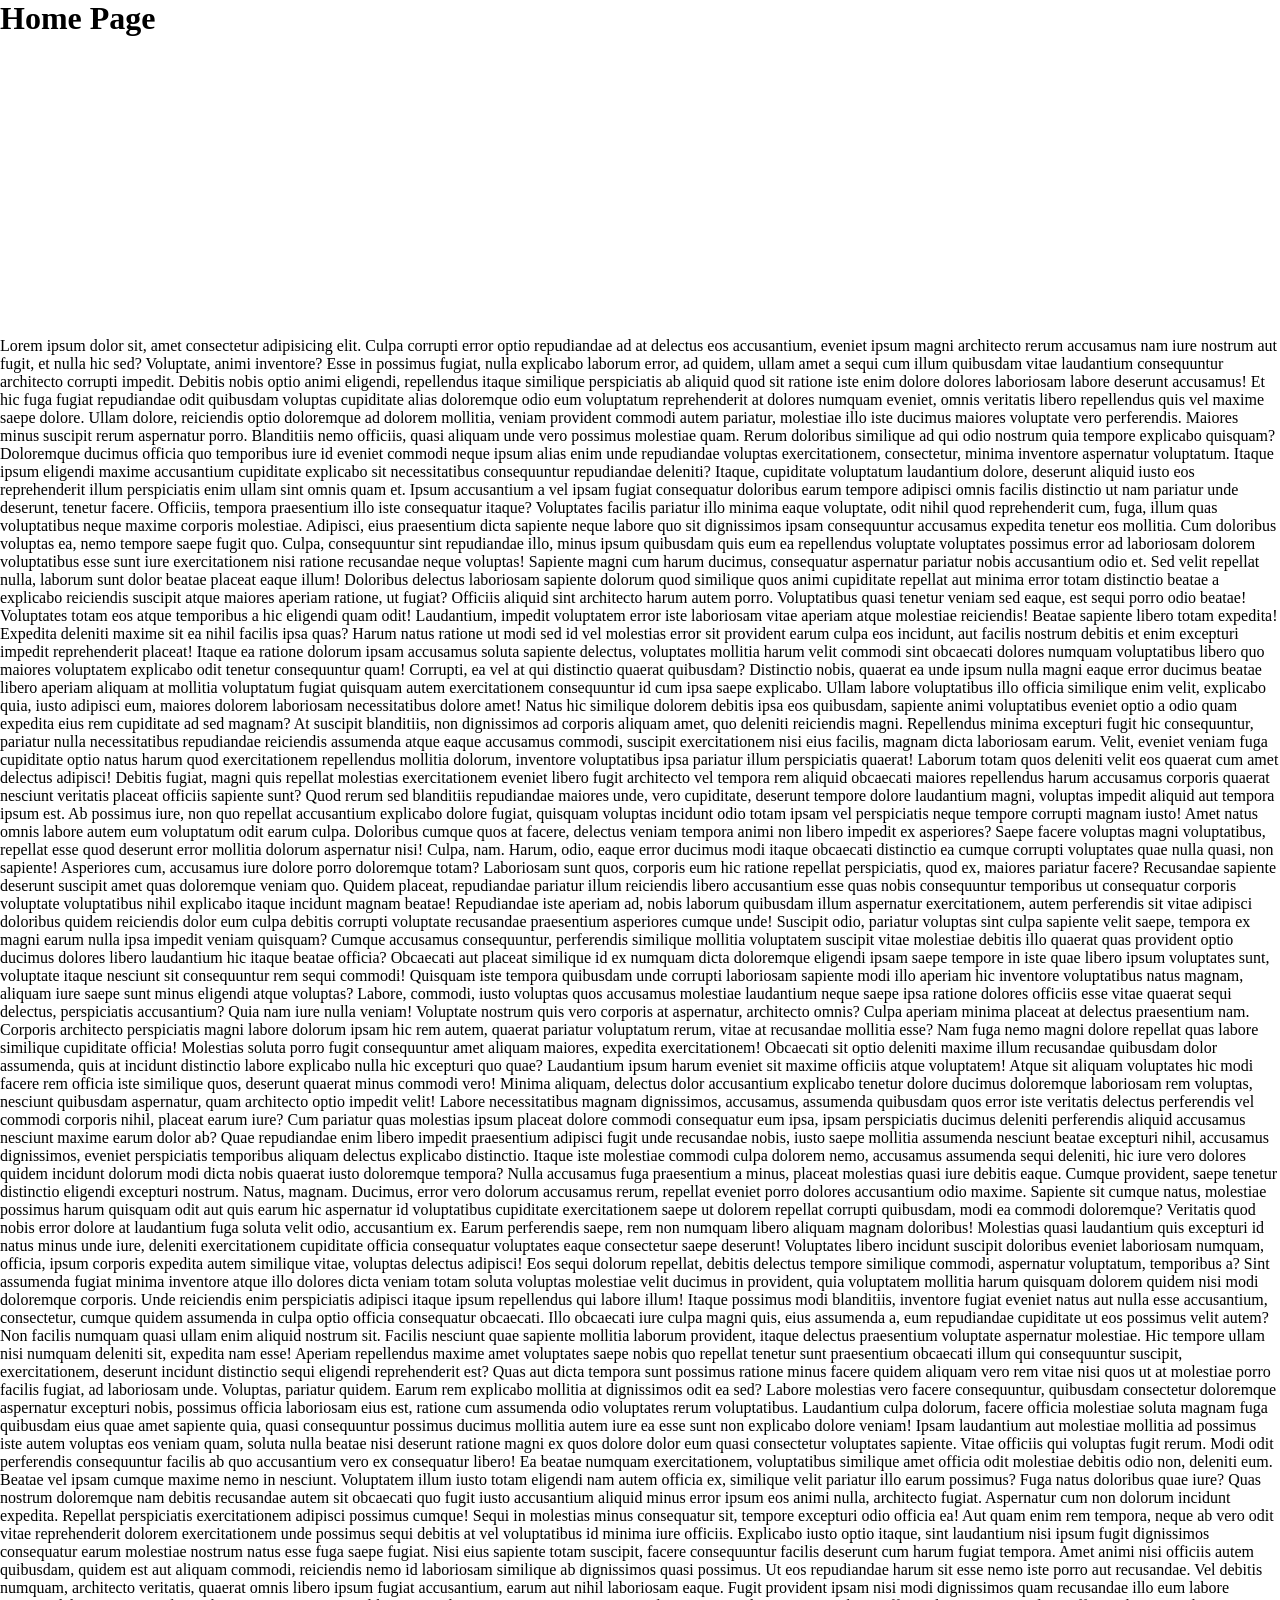
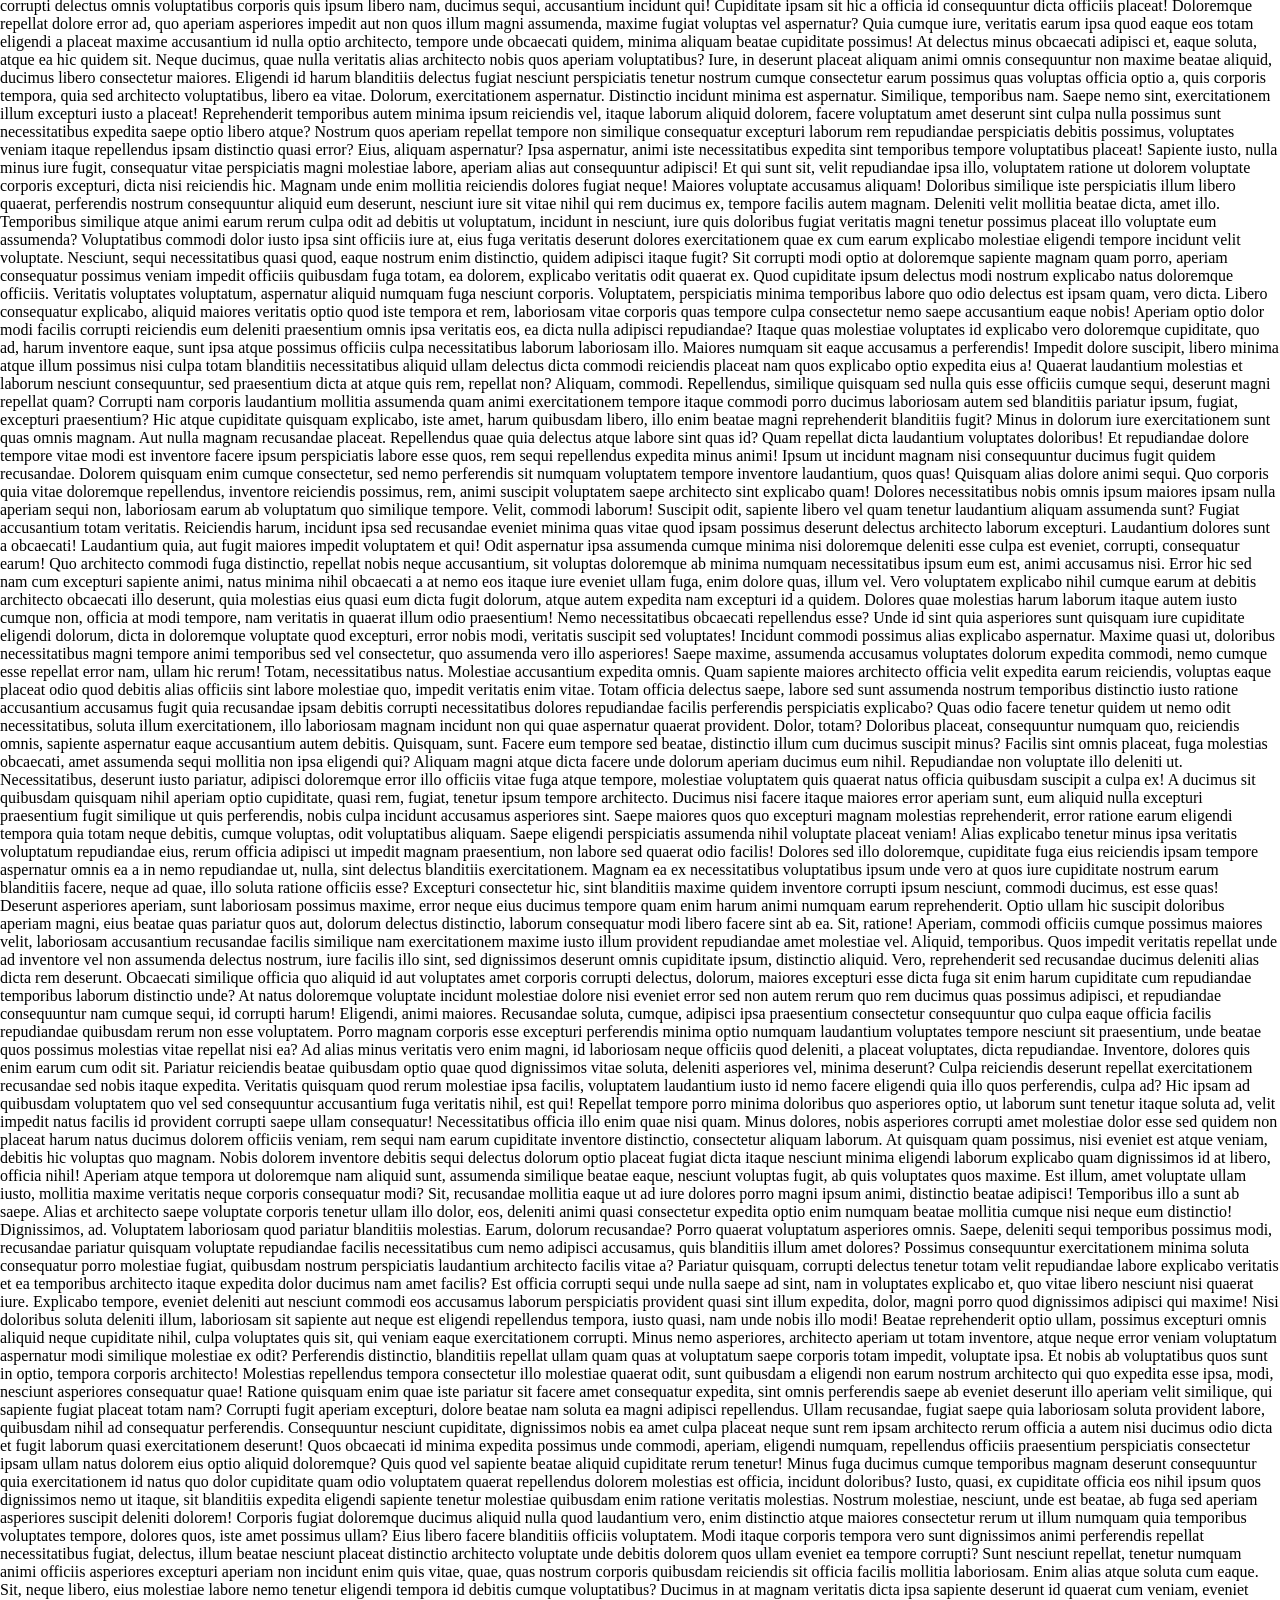
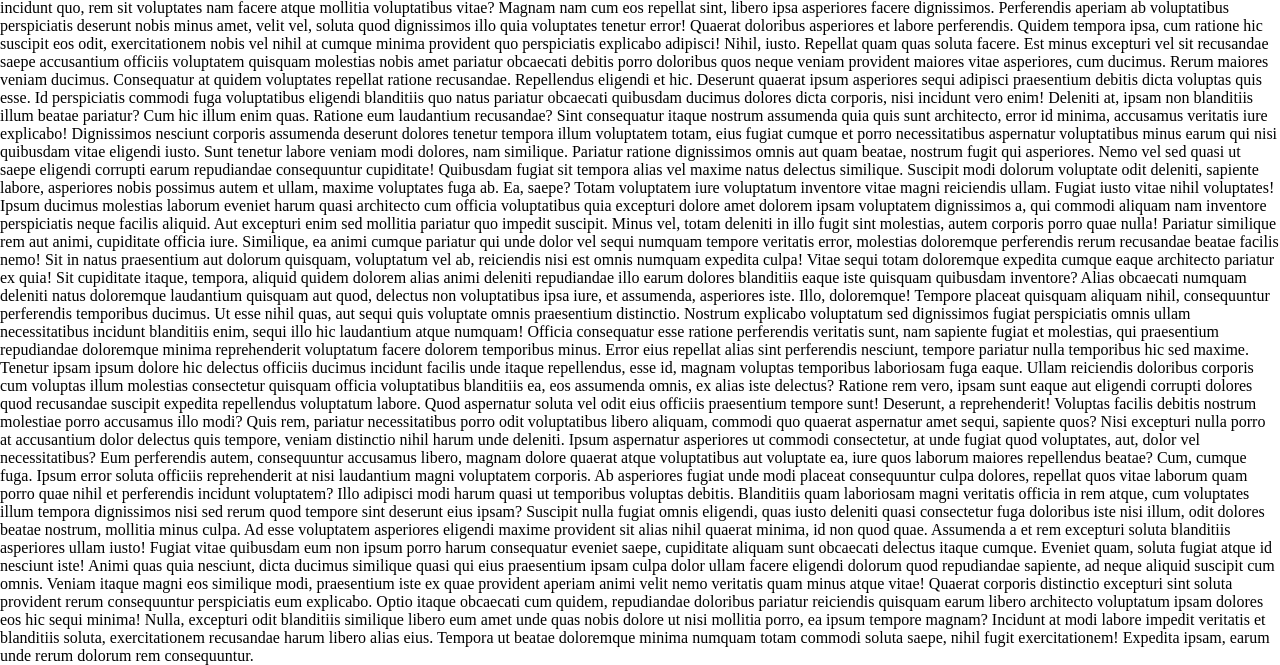
<file: UpArrow/index.html>
<!DOCTYPE html>
<html lang="en">
<head>
    <meta charset="UTF-8">
    <meta http-equiv="X-UA-Compatible" content="IE=edge">
    <meta name="viewport" content="width=device-width, initial-scale=1.0">
    <title>Scroll After arrow</title>
    <link rel="stylesheet" href="index.css">
    <link rel="stylesheet" href="https://cdnjs.cloudflare.com/ajax/libs/font-awesome/6.1.2/css/all.min.css" integrity="sha512-1sCRPdkRXhBV2PBLUdRb4tMg1w2YPf37qatUFeS7zlBy7jJI8Lf4VHwWfZZfpXtYSLy85pkm9GaYVYMfw5BC1A==" crossorigin="anonymous" referrerpolicy="no-referrer" />

</head>
<body>
    
    <h1 id="home">Home Page</h1>
    <div class="arrow" id="arrow">
        <a href="#home"><i class="fa-solid fa-arrow-up"></i></a>
    </div>

    <p>Lorem ipsum dolor sit, amet consectetur adipisicing elit. Culpa corrupti error optio repudiandae ad at delectus eos accusantium, eveniet ipsum magni architecto rerum accusamus nam iure nostrum aut fugit, et nulla hic sed? Voluptate, animi inventore? Esse in possimus fugiat, nulla explicabo laborum error, ad quidem, ullam amet a sequi cum illum quibusdam vitae laudantium consequuntur architecto corrupti impedit. Debitis nobis optio animi eligendi, repellendus itaque similique perspiciatis ab aliquid quod sit ratione iste enim dolore dolores laboriosam labore deserunt accusamus! Et hic fuga fugiat repudiandae odit quibusdam voluptas cupiditate alias doloremque odio eum voluptatum reprehenderit at dolores numquam eveniet, omnis veritatis libero repellendus quis vel maxime saepe dolore. Ullam dolore, reiciendis optio doloremque ad dolorem mollitia, veniam provident commodi autem pariatur, molestiae illo iste ducimus maiores voluptate vero perferendis. Maiores minus suscipit rerum aspernatur porro. Blanditiis nemo officiis, quasi aliquam unde vero possimus molestiae quam. Rerum doloribus similique ad qui odio nostrum quia tempore explicabo quisquam? Doloremque ducimus officia quo temporibus iure id eveniet commodi neque ipsum alias enim unde repudiandae voluptas exercitationem, consectetur, minima inventore aspernatur voluptatum. Itaque ipsum eligendi maxime accusantium cupiditate explicabo sit necessitatibus consequuntur repudiandae deleniti? Itaque, cupiditate voluptatum laudantium dolore, deserunt aliquid iusto eos reprehenderit illum perspiciatis enim ullam sint omnis quam et. Ipsum accusantium a vel ipsam fugiat consequatur doloribus earum tempore adipisci omnis facilis distinctio ut nam pariatur unde deserunt, tenetur facere. Officiis, tempora praesentium illo iste consequatur itaque? Voluptates facilis pariatur illo minima eaque voluptate, odit nihil quod reprehenderit cum, fuga, illum quas voluptatibus neque maxime corporis molestiae. Adipisci, eius praesentium dicta sapiente neque labore quo sit dignissimos ipsam consequuntur accusamus expedita tenetur eos mollitia. Cum doloribus voluptas ea, nemo tempore saepe fugit quo. Culpa, consequuntur sint repudiandae illo, minus ipsum quibusdam quis eum ea repellendus voluptate voluptates possimus error ad laboriosam dolorem voluptatibus esse sunt iure exercitationem nisi ratione recusandae neque voluptas! Sapiente magni cum harum ducimus, consequatur aspernatur pariatur nobis accusantium odio et. Sed velit repellat nulla, laborum sunt dolor beatae placeat eaque illum! Doloribus delectus laboriosam sapiente dolorum quod similique quos animi cupiditate repellat aut minima error totam distinctio beatae a explicabo reiciendis suscipit atque maiores aperiam ratione, ut fugiat? Officiis aliquid sint architecto harum autem porro. Voluptatibus quasi tenetur veniam sed eaque, est sequi porro odio beatae! Voluptates totam eos atque temporibus a hic eligendi quam odit! Laudantium, impedit voluptatem error iste laboriosam vitae aperiam atque molestiae reiciendis! Beatae sapiente libero totam expedita! Expedita deleniti maxime sit ea nihil facilis ipsa quas? Harum natus ratione ut modi sed id vel molestias error sit provident earum culpa eos incidunt, aut facilis nostrum debitis et enim excepturi impedit reprehenderit placeat! Itaque ea ratione dolorum ipsam accusamus soluta sapiente delectus, voluptates mollitia harum velit commodi sint obcaecati dolores numquam voluptatibus libero quo maiores voluptatem explicabo odit tenetur consequuntur quam! Corrupti, ea vel at qui distinctio quaerat quibusdam? Distinctio nobis, quaerat ea unde ipsum nulla magni eaque error ducimus beatae libero aperiam aliquam at mollitia voluptatum fugiat quisquam autem exercitationem consequuntur id cum ipsa saepe explicabo. Ullam labore voluptatibus illo officia similique enim velit, explicabo quia, iusto adipisci eum, maiores dolorem laboriosam necessitatibus dolore amet! Natus hic similique dolorem debitis ipsa eos quibusdam, sapiente animi voluptatibus eveniet optio a odio quam expedita eius rem cupiditate ad sed magnam? At suscipit blanditiis, non dignissimos ad corporis aliquam amet, quo deleniti reiciendis magni. Repellendus minima excepturi fugit hic consequuntur, pariatur nulla necessitatibus repudiandae reiciendis assumenda atque eaque accusamus commodi, suscipit exercitationem nisi eius facilis, magnam dicta laboriosam earum. Velit, eveniet veniam fuga cupiditate optio natus harum quod exercitationem repellendus mollitia dolorum, inventore voluptatibus ipsa pariatur illum perspiciatis quaerat! Laborum totam quos deleniti velit eos quaerat cum amet delectus adipisci! Debitis fugiat, magni quis repellat molestias exercitationem eveniet libero fugit architecto vel tempora rem aliquid obcaecati maiores repellendus harum accusamus corporis quaerat nesciunt veritatis placeat officiis sapiente sunt? Quod rerum sed blanditiis repudiandae maiores unde, vero cupiditate, deserunt tempore dolore laudantium magni, voluptas impedit aliquid aut tempora ipsum est. Ab possimus iure, non quo repellat accusantium explicabo dolore fugiat, quisquam voluptas incidunt odio totam ipsam vel perspiciatis neque tempore corrupti magnam iusto! Amet natus omnis labore autem eum voluptatum odit earum culpa. Doloribus cumque quos at facere, delectus veniam tempora animi non libero impedit ex asperiores? Saepe facere voluptas magni voluptatibus, repellat esse quod deserunt error mollitia dolorum aspernatur nisi! Culpa, nam. Harum, odio, eaque error ducimus modi itaque obcaecati distinctio ea cumque corrupti voluptates quae nulla quasi, non sapiente! Asperiores cum, accusamus iure dolore porro doloremque totam? Laboriosam sunt quos, corporis eum hic ratione repellat perspiciatis, quod ex, maiores pariatur facere? Recusandae sapiente deserunt suscipit amet quas doloremque veniam quo. Quidem placeat, repudiandae pariatur illum reiciendis libero accusantium esse quas nobis consequuntur temporibus ut consequatur corporis voluptate voluptatibus nihil explicabo itaque incidunt magnam beatae! Repudiandae iste aperiam ad, nobis laborum quibusdam illum aspernatur exercitationem, autem perferendis sit vitae adipisci doloribus quidem reiciendis dolor eum culpa debitis corrupti voluptate recusandae praesentium asperiores cumque unde! Suscipit odio, pariatur voluptas sint culpa sapiente velit saepe, tempora ex magni earum nulla ipsa impedit veniam quisquam? Cumque accusamus consequuntur, perferendis similique mollitia voluptatem suscipit vitae molestiae debitis illo quaerat quas provident optio ducimus dolores libero laudantium hic itaque beatae officia? Obcaecati aut placeat similique id ex numquam dicta doloremque eligendi ipsam saepe tempore in iste quae libero ipsum voluptates sunt, voluptate itaque nesciunt sit consequuntur rem sequi commodi! Quisquam iste tempora quibusdam unde corrupti laboriosam sapiente modi illo aperiam hic inventore voluptatibus natus magnam, aliquam iure saepe sunt minus eligendi atque voluptas? Labore, commodi, iusto voluptas quos accusamus molestiae laudantium neque saepe ipsa ratione dolores officiis esse vitae quaerat sequi delectus, perspiciatis accusantium? Quia nam iure nulla veniam! Voluptate nostrum quis vero corporis at aspernatur, architecto omnis? Culpa aperiam minima placeat at delectus praesentium nam. Corporis architecto perspiciatis magni labore dolorum ipsam hic rem autem, quaerat pariatur voluptatum rerum, vitae at recusandae mollitia esse? Nam fuga nemo magni dolore repellat quas labore similique cupiditate officia! Molestias soluta porro fugit consequuntur amet aliquam maiores, expedita exercitationem! Obcaecati sit optio deleniti maxime illum recusandae quibusdam dolor assumenda, quis at incidunt distinctio labore explicabo nulla hic excepturi quo quae? Laudantium ipsum harum eveniet sit maxime officiis atque voluptatem! Atque sit aliquam voluptates hic modi facere rem officia iste similique quos, deserunt quaerat minus commodi vero! Minima aliquam, delectus dolor accusantium explicabo tenetur dolore ducimus doloremque laboriosam rem voluptas, nesciunt quibusdam aspernatur, quam architecto optio impedit velit! Labore necessitatibus magnam dignissimos, accusamus, assumenda quibusdam quos error iste veritatis delectus perferendis vel commodi corporis nihil, placeat earum iure? Cum pariatur quas molestias ipsum placeat dolore commodi consequatur eum ipsa, ipsam perspiciatis ducimus deleniti perferendis aliquid accusamus nesciunt maxime earum dolor ab? Quae repudiandae enim libero impedit praesentium adipisci fugit unde recusandae nobis, iusto saepe mollitia assumenda nesciunt beatae excepturi nihil, accusamus dignissimos, eveniet perspiciatis temporibus aliquam delectus explicabo distinctio. Itaque iste molestiae commodi culpa dolorem nemo, accusamus assumenda sequi deleniti, hic iure vero dolores quidem incidunt dolorum modi dicta nobis quaerat iusto doloremque tempora? Nulla accusamus fuga praesentium a minus, placeat molestias quasi iure debitis eaque. Cumque provident, saepe tenetur distinctio eligendi excepturi nostrum. Natus, magnam. Ducimus, error vero dolorum accusamus rerum, repellat eveniet porro dolores accusantium odio maxime. Sapiente sit cumque natus, molestiae possimus harum quisquam odit aut quis earum hic aspernatur id voluptatibus cupiditate exercitationem saepe ut dolorem repellat corrupti quibusdam, modi ea commodi doloremque? Veritatis quod nobis error dolore at laudantium fuga soluta velit odio, accusantium ex. Earum perferendis saepe, rem non numquam libero aliquam magnam doloribus! Molestias quasi laudantium quis excepturi id natus minus unde iure, deleniti exercitationem cupiditate officia consequatur voluptates eaque consectetur saepe deserunt! Voluptates libero incidunt suscipit doloribus eveniet laboriosam numquam, officia, ipsum corporis expedita autem similique vitae, voluptas delectus adipisci! Eos sequi dolorum repellat, debitis delectus tempore similique commodi, aspernatur voluptatum, temporibus a? Sint assumenda fugiat minima inventore atque illo dolores dicta veniam totam soluta voluptas molestiae velit ducimus in provident, quia voluptatem mollitia harum quisquam dolorem quidem nisi modi doloremque corporis. Unde reiciendis enim perspiciatis adipisci itaque ipsum repellendus qui labore illum! Itaque possimus modi blanditiis, inventore fugiat eveniet natus aut nulla esse accusantium, consectetur, cumque quidem assumenda in culpa optio officia consequatur obcaecati. Illo obcaecati iure culpa magni quis, eius assumenda a, eum repudiandae cupiditate ut eos possimus velit autem? Non facilis numquam quasi ullam enim aliquid nostrum sit. Facilis nesciunt quae sapiente mollitia laborum provident, itaque delectus praesentium voluptate aspernatur molestiae. Hic tempore ullam nisi numquam deleniti sit, expedita nam esse! Aperiam repellendus maxime amet voluptates saepe nobis quo repellat tenetur sunt praesentium obcaecati illum qui consequuntur suscipit, exercitationem, deserunt incidunt distinctio sequi eligendi reprehenderit est? Quas aut dicta tempora sunt possimus ratione minus facere quidem aliquam vero rem vitae nisi quos ut at molestiae porro facilis fugiat, ad laboriosam unde. Voluptas, pariatur quidem. Earum rem explicabo mollitia at dignissimos odit ea sed? Labore molestias vero facere consequuntur, quibusdam consectetur doloremque aspernatur excepturi nobis, possimus officia laboriosam eius est, ratione cum assumenda odio voluptates rerum voluptatibus. Laudantium culpa dolorum, facere officia molestiae soluta magnam fuga quibusdam eius quae amet sapiente quia, quasi consequuntur possimus ducimus mollitia autem iure ea esse sunt non explicabo dolore veniam! Ipsam laudantium aut molestiae mollitia ad possimus iste autem voluptas eos veniam quam, soluta nulla beatae nisi deserunt ratione magni ex quos dolore dolor eum quasi consectetur voluptates sapiente. Vitae officiis qui voluptas fugit rerum. Modi odit perferendis consequuntur facilis ab quo accusantium vero ex consequatur libero! Ea beatae numquam exercitationem, voluptatibus similique amet officia odit molestiae debitis odio non, deleniti eum. Beatae vel ipsam cumque maxime nemo in nesciunt. Voluptatem illum iusto totam eligendi nam autem officia ex, similique velit pariatur illo earum possimus? Fuga natus doloribus quae iure? Quas nostrum doloremque nam debitis recusandae autem sit obcaecati quo fugit iusto accusantium aliquid minus error ipsum eos animi nulla, architecto fugiat. Aspernatur cum non dolorum incidunt expedita. Repellat perspiciatis exercitationem adipisci possimus cumque! Sequi in molestias minus consequatur sit, tempore excepturi odio officia ea! Aut quam enim rem tempora, neque ab vero odit vitae reprehenderit dolorem exercitationem unde possimus sequi debitis at vel voluptatibus id minima iure officiis. Explicabo iusto optio itaque, sint laudantium nisi ipsum fugit dignissimos consequatur earum molestiae nostrum natus esse fuga saepe fugiat. Nisi eius sapiente totam suscipit, facere consequuntur facilis deserunt cum harum fugiat tempora. Amet animi nisi officiis autem quibusdam, quidem est aut aliquam commodi, reiciendis nemo id laboriosam similique ab dignissimos quasi possimus. Ut eos repudiandae harum sit esse nemo iste porro aut recusandae. Vel debitis numquam, architecto veritatis, quaerat omnis libero ipsum fugiat accusantium, earum aut nihil laboriosam eaque. Fugit provident ipsam nisi modi dignissimos quam recusandae illo eum labore corrupti delectus omnis voluptatibus corporis quis ipsum libero nam, ducimus sequi, accusantium incidunt qui! Cupiditate ipsam sit hic a officia id consequuntur dicta officiis placeat! Doloremque repellat dolore error ad, quo aperiam asperiores impedit aut non quos illum magni assumenda, maxime fugiat voluptas vel aspernatur? Quia cumque iure, veritatis earum ipsa quod eaque eos totam eligendi a placeat maxime accusantium id nulla optio architecto, tempore unde obcaecati quidem, minima aliquam beatae cupiditate possimus! At delectus minus obcaecati adipisci et, eaque soluta, atque ea hic quidem sit. Neque ducimus, quae nulla veritatis alias architecto nobis quos aperiam voluptatibus? Iure, in deserunt placeat aliquam animi omnis consequuntur non maxime beatae aliquid, ducimus libero consectetur maiores. Eligendi id harum blanditiis delectus fugiat nesciunt perspiciatis tenetur nostrum cumque consectetur earum possimus quas voluptas officia optio a, quis corporis tempora, quia sed architecto voluptatibus, libero ea vitae. Dolorum, exercitationem aspernatur. Distinctio incidunt minima est aspernatur. Similique, temporibus nam. Saepe nemo sint, exercitationem illum excepturi iusto a placeat! Reprehenderit temporibus autem minima ipsum reiciendis vel, itaque laborum aliquid dolorem, facere voluptatum amet deserunt sint culpa nulla possimus sunt necessitatibus expedita saepe optio libero atque? Nostrum quos aperiam repellat tempore non similique consequatur excepturi laborum rem repudiandae perspiciatis debitis possimus, voluptates veniam itaque repellendus ipsam distinctio quasi error? Eius, aliquam aspernatur? Ipsa aspernatur, animi iste necessitatibus expedita sint temporibus tempore voluptatibus placeat! Sapiente iusto, nulla minus iure fugit, consequatur vitae perspiciatis magni molestiae labore, aperiam alias aut consequuntur adipisci! Et qui sunt sit, velit repudiandae ipsa illo, voluptatem ratione ut dolorem voluptate corporis excepturi, dicta nisi reiciendis hic. Magnam unde enim mollitia reiciendis dolores fugiat neque! Maiores voluptate accusamus aliquam! Doloribus similique iste perspiciatis illum libero quaerat, perferendis nostrum consequuntur aliquid eum deserunt, nesciunt iure sit vitae nihil qui rem ducimus ex, tempore facilis autem magnam. Deleniti velit mollitia beatae dicta, amet illo. Temporibus similique atque animi earum rerum culpa odit ad debitis ut voluptatum, incidunt in nesciunt, iure quis doloribus fugiat veritatis magni tenetur possimus placeat illo voluptate eum assumenda? Voluptatibus commodi dolor iusto ipsa sint officiis iure at, eius fuga veritatis deserunt dolores exercitationem quae ex cum earum explicabo molestiae eligendi tempore incidunt velit voluptate. Nesciunt, sequi necessitatibus quasi quod, eaque nostrum enim distinctio, quidem adipisci itaque fugit? Sit corrupti modi optio at doloremque sapiente magnam quam porro, aperiam consequatur possimus veniam impedit officiis quibusdam fuga totam, ea dolorem, explicabo veritatis odit quaerat ex. Quod cupiditate ipsum delectus modi nostrum explicabo natus doloremque officiis. Veritatis voluptates voluptatum, aspernatur aliquid numquam fuga nesciunt corporis. Voluptatem, perspiciatis minima temporibus labore quo odio delectus est ipsam quam, vero dicta. Libero consequatur explicabo, aliquid maiores veritatis optio quod iste tempora et rem, laboriosam vitae corporis quas tempore culpa consectetur nemo saepe accusantium eaque nobis! Aperiam optio dolor modi facilis corrupti reiciendis eum deleniti praesentium omnis ipsa veritatis eos, ea dicta nulla adipisci repudiandae? Itaque quas molestiae voluptates id explicabo vero doloremque cupiditate, quo ad, harum inventore eaque, sunt ipsa atque possimus officiis culpa necessitatibus laborum laboriosam illo. Maiores numquam sit eaque accusamus a perferendis! Impedit dolore suscipit, libero minima atque illum possimus nisi culpa totam blanditiis necessitatibus aliquid ullam delectus dicta commodi reiciendis placeat nam quos explicabo optio expedita eius a! Quaerat laudantium molestias et laborum nesciunt consequuntur, sed praesentium dicta at atque quis rem, repellat non? Aliquam, commodi. Repellendus, similique quisquam sed nulla quis esse officiis cumque sequi, deserunt magni repellat quam? Corrupti nam corporis laudantium mollitia assumenda quam animi exercitationem tempore itaque commodi porro ducimus laboriosam autem sed blanditiis pariatur ipsum, fugiat, excepturi praesentium? Hic atque cupiditate quisquam explicabo, iste amet, harum quibusdam libero, illo enim beatae magni reprehenderit blanditiis fugit? Minus in dolorum iure exercitationem sunt quas omnis magnam. Aut nulla magnam recusandae placeat. Repellendus quae quia delectus atque labore sint quas id? Quam repellat dicta laudantium voluptates doloribus! Et repudiandae dolore tempore vitae modi est inventore facere ipsum perspiciatis labore esse quos, rem sequi repellendus expedita minus animi! Ipsum ut incidunt magnam nisi consequuntur ducimus fugit quidem recusandae. Dolorem quisquam enim cumque consectetur, sed nemo perferendis sit numquam voluptatem tempore inventore laudantium, quos quas! Quisquam alias dolore animi sequi. Quo corporis quia vitae doloremque repellendus, inventore reiciendis possimus, rem, animi suscipit voluptatem saepe architecto sint explicabo quam! Dolores necessitatibus nobis omnis ipsum maiores ipsam nulla aperiam sequi non, laboriosam earum ab voluptatum quo similique tempore. Velit, commodi laborum! Suscipit odit, sapiente libero vel quam tenetur laudantium aliquam assumenda sunt? Fugiat accusantium totam veritatis. Reiciendis harum, incidunt ipsa sed recusandae eveniet minima quas vitae quod ipsam possimus deserunt delectus architecto laborum excepturi. Laudantium dolores sunt a obcaecati! Laudantium quia, aut fugit maiores impedit voluptatem et qui! Odit aspernatur ipsa assumenda cumque minima nisi doloremque deleniti esse culpa est eveniet, corrupti, consequatur earum! Quo architecto commodi fuga distinctio, repellat nobis neque accusantium, sit voluptas doloremque ab minima numquam necessitatibus ipsum eum est, animi accusamus nisi. Error hic sed nam cum excepturi sapiente animi, natus minima nihil obcaecati a at nemo eos itaque iure eveniet ullam fuga, enim dolore quas, illum vel. Vero voluptatem explicabo nihil cumque earum at debitis architecto obcaecati illo deserunt, quia molestias eius quasi eum dicta fugit dolorum, atque autem expedita nam excepturi id a quidem. Dolores quae molestias harum laborum itaque autem iusto cumque non, officia at modi tempore, nam veritatis in quaerat illum odio praesentium! Nemo necessitatibus obcaecati repellendus esse? Unde id sint quia asperiores sunt quisquam iure cupiditate eligendi dolorum, dicta in doloremque voluptate quod excepturi, error nobis modi, veritatis suscipit sed voluptates! Incidunt commodi possimus alias explicabo aspernatur. Maxime quasi ut, doloribus necessitatibus magni tempore animi temporibus sed vel consectetur, quo assumenda vero illo asperiores! Saepe maxime, assumenda accusamus voluptates dolorum expedita commodi, nemo cumque esse repellat error nam, ullam hic rerum! Totam, necessitatibus natus. Molestiae accusantium expedita omnis. Quam sapiente maiores architecto officia velit expedita earum reiciendis, voluptas eaque placeat odio quod debitis alias officiis sint labore molestiae quo, impedit veritatis enim vitae. Totam officia delectus saepe, labore sed sunt assumenda nostrum temporibus distinctio iusto ratione accusantium accusamus fugit quia recusandae ipsam debitis corrupti necessitatibus dolores repudiandae facilis perferendis perspiciatis explicabo? Quas odio facere tenetur quidem ut nemo odit necessitatibus, soluta illum exercitationem, illo laboriosam magnam incidunt non qui quae aspernatur quaerat provident. Dolor, totam? Doloribus placeat, consequuntur numquam quo, reiciendis omnis, sapiente aspernatur eaque accusantium autem debitis. Quisquam, sunt. Facere eum tempore sed beatae, distinctio illum cum ducimus suscipit minus? Facilis sint omnis placeat, fuga molestias obcaecati, amet assumenda sequi mollitia non ipsa eligendi qui? Aliquam magni atque dicta facere unde dolorum aperiam ducimus eum nihil. Repudiandae non voluptate illo deleniti ut. Necessitatibus, deserunt iusto pariatur, adipisci doloremque error illo officiis vitae fuga atque tempore, molestiae voluptatem quis quaerat natus officia quibusdam suscipit a culpa ex! A ducimus sit quibusdam quisquam nihil aperiam optio cupiditate, quasi rem, fugiat, tenetur ipsum tempore architecto. Ducimus nisi facere itaque maiores error aperiam sunt, eum aliquid nulla excepturi praesentium fugit similique ut quis perferendis, nobis culpa incidunt accusamus asperiores sint. Saepe maiores quos quo excepturi magnam molestias reprehenderit, error ratione earum eligendi tempora quia totam neque debitis, cumque voluptas, odit voluptatibus aliquam. Saepe eligendi perspiciatis assumenda nihil voluptate placeat veniam! Alias explicabo tenetur minus ipsa veritatis voluptatum repudiandae eius, rerum officia adipisci ut impedit magnam praesentium, non labore sed quaerat odio facilis! Dolores sed illo doloremque, cupiditate fuga eius reiciendis ipsam tempore aspernatur omnis ea a in nemo repudiandae ut, nulla, sint delectus blanditiis exercitationem. Magnam ea ex necessitatibus voluptatibus ipsum unde vero at quos iure cupiditate nostrum earum blanditiis facere, neque ad quae, illo soluta ratione officiis esse? Excepturi consectetur hic, sint blanditiis maxime quidem inventore corrupti ipsum nesciunt, commodi ducimus, est esse quas! Deserunt asperiores aperiam, sunt laboriosam possimus maxime, error neque eius ducimus tempore quam enim harum animi numquam earum reprehenderit. Optio ullam hic suscipit doloribus aperiam magni, eius beatae quas pariatur quos aut, dolorum delectus distinctio, laborum consequatur modi libero facere sint ab ea. Sit, ratione! Aperiam, commodi officiis cumque possimus maiores velit, laboriosam accusantium recusandae facilis similique nam exercitationem maxime iusto illum provident repudiandae amet molestiae vel. Aliquid, temporibus. Quos impedit veritatis repellat unde ad inventore vel non assumenda delectus nostrum, iure facilis illo sint, sed dignissimos deserunt omnis cupiditate ipsum, distinctio aliquid. Vero, reprehenderit sed recusandae ducimus deleniti alias dicta rem deserunt. Obcaecati similique officia quo aliquid id aut voluptates amet corporis corrupti delectus, dolorum, maiores excepturi esse dicta fuga sit enim harum cupiditate cum repudiandae temporibus laborum distinctio unde? At natus doloremque voluptate incidunt molestiae dolore nisi eveniet error sed non autem rerum quo rem ducimus quas possimus adipisci, et repudiandae consequuntur nam cumque sequi, id corrupti harum! Eligendi, animi maiores. Recusandae soluta, cumque, adipisci ipsa praesentium consectetur consequuntur quo culpa eaque officia facilis repudiandae quibusdam rerum non esse voluptatem. Porro magnam corporis esse excepturi perferendis minima optio numquam laudantium voluptates tempore nesciunt sit praesentium, unde beatae quos possimus molestias vitae repellat nisi ea? Ad alias minus veritatis vero enim magni, id laboriosam neque officiis quod deleniti, a placeat voluptates, dicta repudiandae. Inventore, dolores quis enim earum cum odit sit. Pariatur reiciendis beatae quibusdam optio quae quod dignissimos vitae soluta, deleniti asperiores vel, minima deserunt? Culpa reiciendis deserunt repellat exercitationem recusandae sed nobis itaque expedita. Veritatis quisquam quod rerum molestiae ipsa facilis, voluptatem laudantium iusto id nemo facere eligendi quia illo quos perferendis, culpa ad? Hic ipsam ad quibusdam voluptatem quo vel sed consequuntur accusantium fuga veritatis nihil, est qui! Repellat tempore porro minima doloribus quo asperiores optio, ut laborum sunt tenetur itaque soluta ad, velit impedit natus facilis id provident corrupti saepe ullam consequatur! Necessitatibus officia illo enim quae nisi quam. Minus dolores, nobis asperiores corrupti amet molestiae dolor esse sed quidem non placeat harum natus ducimus dolorem officiis veniam, rem sequi nam earum cupiditate inventore distinctio, consectetur aliquam laborum. At quisquam quam possimus, nisi eveniet est atque veniam, debitis hic voluptas quo magnam. Nobis dolorem inventore debitis sequi delectus dolorum optio placeat fugiat dicta itaque nesciunt minima eligendi laborum explicabo quam dignissimos id at libero, officia nihil! Aperiam atque tempora ut doloremque nam aliquid sunt, assumenda similique beatae eaque, nesciunt voluptas fugit, ab quis voluptates quos maxime. Est illum, amet voluptate ullam iusto, mollitia maxime veritatis neque corporis consequatur modi? Sit, recusandae mollitia eaque ut ad iure dolores porro magni ipsum animi, distinctio beatae adipisci! Temporibus illo a sunt ab saepe. Alias et architecto saepe voluptate corporis tenetur ullam illo dolor, eos, deleniti animi quasi consectetur expedita optio enim numquam beatae mollitia cumque nisi neque eum distinctio! Dignissimos, ad. Voluptatem laboriosam quod pariatur blanditiis molestias. Earum, dolorum recusandae? Porro quaerat voluptatum asperiores omnis. Saepe, deleniti sequi temporibus possimus modi, recusandae pariatur quisquam voluptate repudiandae facilis necessitatibus cum nemo adipisci accusamus, quis blanditiis illum amet dolores? Possimus consequuntur exercitationem minima soluta consequatur porro molestiae fugiat, quibusdam nostrum perspiciatis laudantium architecto facilis vitae a? Pariatur quisquam, corrupti delectus tenetur totam velit repudiandae labore explicabo veritatis et ea temporibus architecto itaque expedita dolor ducimus nam amet facilis? Est officia corrupti sequi unde nulla saepe ad sint, nam in voluptates explicabo et, quo vitae libero nesciunt nisi quaerat iure. Explicabo tempore, eveniet deleniti aut nesciunt commodi eos accusamus laborum perspiciatis provident quasi sint illum expedita, dolor, magni porro quod dignissimos adipisci qui maxime! Nisi doloribus soluta deleniti illum, laboriosam sit sapiente aut neque est eligendi repellendus tempora, iusto quasi, nam unde nobis illo modi! Beatae reprehenderit optio ullam, possimus excepturi omnis aliquid neque cupiditate nihil, culpa voluptates quis sit, qui veniam eaque exercitationem corrupti. Minus nemo asperiores, architecto aperiam ut totam inventore, atque neque error veniam voluptatum aspernatur modi similique molestiae ex odit? Perferendis distinctio, blanditiis repellat ullam quam quas at voluptatum saepe corporis totam impedit, voluptate ipsa. Et nobis ab voluptatibus quos sunt in optio, tempora corporis architecto! Molestias repellendus tempora consectetur illo molestiae quaerat odit, sunt quibusdam a eligendi non earum nostrum architecto qui quo expedita esse ipsa, modi, nesciunt asperiores consequatur quae! Ratione quisquam enim quae iste pariatur sit facere amet consequatur expedita, sint omnis perferendis saepe ab eveniet deserunt illo aperiam velit similique, qui sapiente fugiat placeat totam nam? Corrupti fugit aperiam excepturi, dolore beatae nam soluta ea magni adipisci repellendus. Ullam recusandae, fugiat saepe quia laboriosam soluta provident labore, quibusdam nihil ad consequatur perferendis. Consequuntur nesciunt cupiditate, dignissimos nobis ea amet culpa placeat neque sunt rem ipsam architecto rerum officia a autem nisi ducimus odio dicta et fugit laborum quasi exercitationem deserunt! Quos obcaecati id minima expedita possimus unde commodi, aperiam, eligendi numquam, repellendus officiis praesentium perspiciatis consectetur ipsam ullam natus dolorem eius optio aliquid doloremque? Quis quod vel sapiente beatae aliquid cupiditate rerum tenetur! Minus fuga ducimus cumque temporibus magnam deserunt consequuntur quia exercitationem id natus quo dolor cupiditate quam odio voluptatem quaerat repellendus dolorem molestias est officia, incidunt doloribus? Iusto, quasi, ex cupiditate officia eos nihil ipsum quos dignissimos nemo ut itaque, sit blanditiis expedita eligendi sapiente tenetur molestiae quibusdam enim ratione veritatis molestias. Nostrum molestiae, nesciunt, unde est beatae, ab fuga sed aperiam asperiores suscipit deleniti dolorem! Corporis fugiat doloremque ducimus aliquid nulla quod laudantium vero, enim distinctio atque maiores consectetur rerum ut illum numquam quia temporibus voluptates tempore, dolores quos, iste amet possimus ullam? Eius libero facere blanditiis officiis voluptatem. Modi itaque corporis tempora vero sunt dignissimos animi perferendis repellat necessitatibus fugiat, delectus, illum beatae nesciunt placeat distinctio architecto voluptate unde debitis dolorem quos ullam eveniet ea tempore corrupti? Sunt nesciunt repellat, tenetur numquam animi officiis asperiores excepturi aperiam non incidunt enim quis vitae, quae, quas nostrum corporis quibusdam reiciendis sit officia facilis mollitia laboriosam. Enim alias atque soluta cum eaque. Sit, neque libero, eius molestiae labore nemo tenetur eligendi tempora id debitis cumque voluptatibus? Ducimus in at magnam veritatis dicta ipsa sapiente deserunt id quaerat cum veniam, eveniet incidunt quo, rem sit voluptates nam facere atque mollitia voluptatibus vitae? Magnam nam cum eos repellat sint, libero ipsa asperiores facere dignissimos. Perferendis aperiam ab voluptatibus perspiciatis deserunt nobis minus amet, velit vel, soluta quod dignissimos illo quia voluptates tenetur error! Quaerat doloribus asperiores et labore perferendis. Quidem tempora ipsa, cum ratione hic suscipit eos odit, exercitationem nobis vel nihil at cumque minima provident quo perspiciatis explicabo adipisci! Nihil, iusto. Repellat quam quas soluta facere. Est minus excepturi vel sit recusandae saepe accusantium officiis voluptatem quisquam molestias nobis amet pariatur obcaecati debitis porro doloribus quos neque veniam provident maiores vitae asperiores, cum ducimus. Rerum maiores veniam ducimus. Consequatur at quidem voluptates repellat ratione recusandae. Repellendus eligendi et hic. Deserunt quaerat ipsum asperiores sequi adipisci praesentium debitis dicta voluptas quis esse. Id perspiciatis commodi fuga voluptatibus eligendi blanditiis quo natus pariatur obcaecati quibusdam ducimus dolores dicta corporis, nisi incidunt vero enim! Deleniti at, ipsam non blanditiis illum beatae pariatur? Cum hic illum enim quas. Ratione eum laudantium recusandae? Sint consequatur itaque nostrum assumenda quia quis sunt architecto, error id minima, accusamus veritatis iure explicabo! Dignissimos nesciunt corporis assumenda deserunt dolores tenetur tempora illum voluptatem totam, eius fugiat cumque et porro necessitatibus aspernatur voluptatibus minus earum qui nisi quibusdam vitae eligendi iusto. Sunt tenetur labore veniam modi dolores, nam similique. Pariatur ratione dignissimos omnis aut quam beatae, nostrum fugit qui asperiores. Nemo vel sed quasi ut saepe eligendi corrupti earum repudiandae consequuntur cupiditate! Quibusdam fugiat sit tempora alias vel maxime natus delectus similique. Suscipit modi dolorum voluptate odit deleniti, sapiente labore, asperiores nobis possimus autem et ullam, maxime voluptates fuga ab. Ea, saepe? Totam voluptatem iure voluptatum inventore vitae magni reiciendis ullam. Fugiat iusto vitae nihil voluptates! Ipsum ducimus molestias laborum eveniet harum quasi architecto cum officia voluptatibus quia excepturi dolore amet dolorem ipsam voluptatem dignissimos a, qui commodi aliquam nam inventore perspiciatis neque facilis aliquid. Aut excepturi enim sed mollitia pariatur quo impedit suscipit. Minus vel, totam deleniti in illo fugit sint molestias, autem corporis porro quae nulla! Pariatur similique rem aut animi, cupiditate officia iure. Similique, ea animi cumque pariatur qui unde dolor vel sequi numquam tempore veritatis error, molestias doloremque perferendis rerum recusandae beatae facilis nemo! Sit in natus praesentium aut dolorum quisquam, voluptatum vel ab, reiciendis nisi est omnis numquam expedita culpa! Vitae sequi totam doloremque expedita cumque eaque architecto pariatur ex quia! Sit cupiditate itaque, tempora, aliquid quidem dolorem alias animi deleniti repudiandae illo earum dolores blanditiis eaque iste quisquam quibusdam inventore? Alias obcaecati numquam deleniti natus doloremque laudantium quisquam aut quod, delectus non voluptatibus ipsa iure, et assumenda, asperiores iste. Illo, doloremque! Tempore placeat quisquam aliquam nihil, consequuntur perferendis temporibus ducimus. Ut esse nihil quas, aut sequi quis voluptate omnis praesentium distinctio. Nostrum explicabo voluptatum sed dignissimos fugiat perspiciatis omnis ullam necessitatibus incidunt blanditiis enim, sequi illo hic laudantium atque numquam! Officia consequatur esse ratione perferendis veritatis sunt, nam sapiente fugiat et molestias, qui praesentium repudiandae doloremque minima reprehenderit voluptatum facere dolorem temporibus minus. Error eius repellat alias sint perferendis nesciunt, tempore pariatur nulla temporibus hic sed maxime. Tenetur ipsam ipsum dolore hic delectus officiis ducimus incidunt facilis unde itaque repellendus, esse id, magnam voluptas temporibus laboriosam fuga eaque. Ullam reiciendis doloribus corporis cum voluptas illum molestias consectetur quisquam officia voluptatibus blanditiis ea, eos assumenda omnis, ex alias iste delectus? Ratione rem vero, ipsam sunt eaque aut eligendi corrupti dolores quod recusandae suscipit expedita repellendus voluptatum labore. Quod aspernatur soluta vel odit eius officiis praesentium tempore sunt! Deserunt, a reprehenderit! Voluptas facilis debitis nostrum molestiae porro accusamus illo modi? Quis rem, pariatur necessitatibus porro odit voluptatibus libero aliquam, commodi quo quaerat aspernatur amet sequi, sapiente quos? Nisi excepturi nulla porro at accusantium dolor delectus quis tempore, veniam distinctio nihil harum unde deleniti. Ipsum aspernatur asperiores ut commodi consectetur, at unde fugiat quod voluptates, aut, dolor vel necessitatibus? Eum perferendis autem, consequuntur accusamus libero, magnam dolore quaerat atque voluptatibus aut voluptate ea, iure quos laborum maiores repellendus beatae? Cum, cumque fuga. Ipsum error soluta officiis reprehenderit at nisi laudantium magni voluptatem corporis. Ab asperiores fugiat unde modi placeat consequuntur culpa dolores, repellat quos vitae laborum quam porro quae nihil et perferendis incidunt voluptatem? Illo adipisci modi harum quasi ut temporibus voluptas debitis. Blanditiis quam laboriosam magni veritatis officia in rem atque, cum voluptates illum tempora dignissimos nisi sed rerum quod tempore sint deserunt eius ipsam? Suscipit nulla fugiat omnis eligendi, quas iusto deleniti quasi consectetur fuga doloribus iste nisi illum, odit dolores beatae nostrum, mollitia minus culpa. Ad esse voluptatem asperiores eligendi maxime provident sit alias nihil quaerat minima, id non quod quae. Assumenda a et rem excepturi soluta blanditiis asperiores ullam iusto! Fugiat vitae quibusdam eum non ipsum porro harum consequatur eveniet saepe, cupiditate aliquam sunt obcaecati delectus itaque cumque. Eveniet quam, soluta fugiat atque id nesciunt iste! Animi quas quia nesciunt, dicta ducimus similique quasi qui eius praesentium ipsam culpa dolor ullam facere eligendi dolorum quod repudiandae sapiente, ad neque aliquid suscipit cum omnis. Veniam itaque magni eos similique modi, praesentium iste ex quae provident aperiam animi velit nemo veritatis quam minus atque vitae! Quaerat corporis distinctio excepturi sint soluta provident rerum consequuntur perspiciatis eum explicabo. Optio itaque obcaecati cum quidem, repudiandae doloribus pariatur reiciendis quisquam earum libero architecto voluptatum ipsam dolores eos hic sequi minima! Nulla, excepturi odit blanditiis similique libero eum amet unde quas nobis dolore ut nisi mollitia porro, ea ipsum tempore magnam? Incidunt at modi labore impedit veritatis et blanditiis soluta, exercitationem recusandae harum libero alias eius. Tempora ut beatae doloremque minima numquam totam commodi soluta saepe, nihil fugit exercitationem! Expedita ipsam, earum unde rerum dolorum rem consequuntur.</p>






    <script src="index.js"></script>
</body>
</html>
</file>
<file: Add tags input Box/style.css>
*{
    margin: 0;
    padding: 0;
    box-sizing: border-box;
    font-family: sans-serif;
}

body{
    display: flex;
    justify-content: center;
    align-items: center;
    min-height: 100vh;
    background: #5372f0;
}

.wrapper{
    background: #fff;
    width: 490px;
    border-radius: 10px;
    padding: 18px 25px 20px;
}

.wrapper :where(.title, li, li i, details){
    display: flex;
    align-items: center;
}

.wrapper .title i{
    max-width: 21px;

}

.wrapper .title h2{
    font-size: 21px;
    font-weight: 600;
    margin-left: 8px;
}
.wrapper .content{
    margin: 10px;
}
.wrapper .content p{
    font-size: 15px;
}
.wrapper .content ul{
    display: flex;
    flex-wrap: wrap;
    border: 1px solid #a6a6a6;
    border-radius: 5px;
    margin: 12px 0;
    padding: 7px;   
}
.wrapper .content ul li{
    list-style: none;
    background: #f2f2f2;
    padding: 5px 8px 5px 10px;
    margin: 4px 3px;
    border-radius: 5px;
    border: 1px solid #e3d1e1;
}
.wrapper .content ul li i{
    height: 20px;
    width: 20px;
    cursor: pointer;
    color: #808080;
    background: #dfdfdf;
    font-size: 12px;
    margin-left: 8px;
    border-radius: 50%;
    display: flex;          
    align-items: center;
    justify-content: center;
}
.wrapper .content ul input{
    flex: 1;
    border: none;
    outline: none;
    padding: 5px;
    font-size: 16px;
}
.wrapper .details{
    display: flex;
    align-items: center;
    justify-content: space-between;
}
.wrapper .details button{
    border: none;
    outline: none;
    background: #5372f0;
    color: #fff;
    padding: 9px 15px;
    border-radius: 5px;
    cursor: pointer;
    font-size: 14px;
}
</file>
<file: Confirm Password/index.css>
* {
  margin: 0;
  padding: 0;
  box-sizing: border-box;
  font-family: sans-serif;
}
html,
body {
  display: grid;
  height: 100%;
  place-items: center;
  align-items: center;
  text-align: center;
  background: #f2f2f2;
}
.container {
  background: #fff;
  padding: 20px 30px;
  width: 420px;
  border-radius: 5px;
  box-shadow: 0 0 15px rgba(0, 0, 0, 0.2);
}
.container header {
  padding-top: 5px;
  font-size: 25px;
  font-weight: 600;
  line-height: 33px;
}
.container form {
  margin: 5px 8px;
}
.container form .error-text {
  background: #f8d7da;
  padding: 8px 0;
  border-radius: 5px;
  color: #8b3e46;
  border: 1px solid #f5c6cb;
  display: none;
  transition: all 0.3s;
}
.container form .error-text.matched {
  background: #d4edda;

  color: #588c64;
  border-color: #c3e6cb;
}
.container form .field {
  width: 100%;
  height: 45px;
  display: flex;
  margin: 15px 0;

  position: relative;
}
form .field input {
  width: 100%;
  height: 100%;
  border: 1px solid lightgray;
  padding-left: 15px;
  outline: none;
  border-radius: 5px;
  font-size: 17px;
  transition: all 0.3s;
}
form .field input:focus {
  border-color: #27ae60;
  box-shadow: inset 0 0 3px #2fd072;
}
form .field .show {
  position: absolute;
  right: 10px;
  top: 50%;
  transform: translateY(-50%);
  font-size: 14px;
  font-weight: 600;
  user-select: none;
  cursor: pointer;
  display: none;
}
form button {
  width: 100%;
  height: 45px;
  margin: 3px 0 10px 0;
  border: none;
  outline: none;
  background: #27ae60;
  border-radius: 5px;
  color: #fff;
  font-size: 18px;
  font-weight: 500;
  letter-spacing: 1px;
  text-transform: uppercase;
  cursor: no-drop;
  opacity: 0.7;
  transition: all 0.3s;
}
form button.active {
  cursor: pointer;
  opacity: 1;
}

form button.active:hover {
  background: #219150;
}
</file>
<file: Cookeis Consent/style.css>
*{
    margin: 0;
    padding: 0;
    box-sizing: border-box;
    font-family: sans-serif;
}
Body{
    background: #fcba7f;
}
.wrapper{
    position: absolute;
    bottom: 30px;
    left: 30px;
    background: #fff;
    max-width: 365px;
    border-radius: 15px;
    text-align: center;
    padding: 25px 25px 30px 25px;
}
.wrapper.hide{
    opacity: 0;
    visibility: hidden;
    transition: all 0.3s ease;
}
.wrapper img{
    max-width: 90px;
}
.wrapper .content{
    margin-top: 10px;
}
.wrapper .content header{
    font-size: 25px;
    font-weight: 600;
}
.wrapper .content p{
    color: #858585;
    margin: 5px 0 20px 0;
}
.wrapper .content .buttons{
    display: flex;
    align-items: center;
    justify-content: space-between;
}
.wrapper .content .buttons button{
    padding: 10px 20px;
    background: #fcba7f;
    border: none;
    outline: none;
    font-size: 16px;
    font-weight: 500;
    color: #fff;
    border-radius: 5px;
    cursor: pointer;
}
.wrapper .content .buttons a{
    color: #fcba7f;

}
</file>
<file: css,html project/style.css>
html{
    scroll-behavior: smooth;
}
*{
    margin: 0;
    padding: 0;
    box-sizing: border-box;
}


.container{
    max-width: 1000px;
    margin: auto;

    /*font-family: 'Montserrat', sans-serif;
    font-family: 'Oswald', sans-serif;
    font-family: 'Roboto', sans-serif;*/
}

.row{
    width: 100%;
}

.row::after{
    clear:both;
    content: '';
    display: block;
}

[class*="col-"]{
    float: left;
    padding: 15px;
}

[class*="col-"]{
    width: 100%;
}

header{
    background: hwb(180 2% 61%);
    padding: 0% 1%;
    text-align: center;

}
.logo{
    width: 70px;
    height: 70px;
    line-height: 70px;
    text-align: center;
    color: white;
    border: 2px solid white;
    border-radius: 50%;
}

nav ul li a{
    display: block;
    text-decoration:none;
    color: white;
    line-height: 70px;
    padding: 0 20px;
    text-transform: uppercase;
    font-size: 0.9rem;
    font-family:'Roboto', sans-serif ;
    transform: 4s;
}

Nav ul li a:hover{
    border-radius: 10px;
    background-color: #93ada5;
}

#banner-section{
    background-image: url(image/bg.jpg);
    background-attachment: fixed;
    background-position: center;
    background-size: cover;
    background-repeat: no-repeat;
}

.banner-contents{
    padding: 50px 10px;
    text-align: center;
}

.banner-contents h1{
    width: 100%;
    margin: 15px auto;
    font-size: 3rem;
    background: rgba(255, 255, 0, 0.884);
    border-radius: 5px;
    padding: 10px;
    font-family: 'Oswald', sans-serif;
}

.banner-contents p{
    width: 300px;
    margin: 15px auto;
    background: rgb(0, 128, 0);
    color: white;
    padding: 10px;
    font-size: 1.5rem;
}

.btn{
    width: 160px;
    padding: 10px;
    font-size: 1.3rem;
    border: none;
    border-radius: 5px;
    background: rgb(0, 128, 0);
    text-transform: uppercase;
    transition: 2s;
}

.btn:hover{
    transform: scale(1.2);
}

#about-us{
    padding: 1%;
}

.about-us-contents{
    text-align: center;
}

.about-us-contents h3{
    font-size: 2rem;
    margin-bottom: 10px;
}

.about-us-contents p{
    font-size: 0.8rem;
    margin-bottom: 10px;
}

#menu-section{
    padding: 1%;
}

.card-body{
    text-align: center;
}

.card-body img{
    max-width: 100%;
    height: auto;
    display: block;
}

.item-desc{
    background: #93ada5;
}

.item-name{
    background: green;
    color: white;
    padding: 10px;
}

.item-desc > p{
    font-size: 0.8rem;
    padding: 10px;
    font-weight: bold;
}

.card{
    transition: 2s;

}
.card:hover{
    transform: scale(1.1);
}

#contact{
    padding: 1%;
    background: hwb(189 36% 45%);

}

.map{
    width: 100%;
    height: 250px;
}

.contact-details{
    color: white;
    text-align: center;
    padding: 20px 0;
}

.contact-details p address{
    font-size: 0.8rem;
}

footer{
    padding: 1%;
    color:white ;
    background: hsl(180, 4%, 5%);
}

footer p{
    line-height: 32px;
    font-size: 0.8rem;
    text-align: center;
}

.social-menu{
    text-align: center;
}
.icon-style{
    color: white;
    width: 32px;
    height: 32px;
    line-height: 32px;
    border: 1px solid white;
    border-radius: 50%;
    margin: 0 10px;
    transition: 2s;
}

.icon-style:hover{
    background: gray;
    transform: scale(1.2);
}


/* Small devices (portrait tablets and larg phone,576px and up)(source= W3 school)*/
@media(min-width: 576px){
    .col-sm-1{
        width: 8.33%;
    }
    .col-sm-2{
        width: 16.66%;
    }
    .col-sm-3{
        width: 25%;
    }
    .col-sm-4{
        width: 33.33%;
    }
    .col-sm-5{
        width: 41.66%;
    }
    .col-sm-6{
        width: 50%;
    }
    .col-sm-7{
        width: 58.33%;
    }
    .col-sm-8{
        width: 66.66%;
    }
    .col-sm-9{
        width: 75%;
    }
    .col-sm-10{
        width: 83.33%;
    }
    .col-sm-11{
        width: 91.66%
    }
    .col-sm-1{
        width: 100%;
    }
}

/* medium devices (portrait tablets and larg phone,768px and up)(source= W3 school)*/
@media(min-width: 768px){
    .col-md-1{
        width: 8.33%;
    }
    .col-md-2{
        width: 16.66%;
    }
    .col-md-3{
        width: 25%;
    }
    .col-md-4{
        width: 33.33%;
    }
    .col-md-5{
        width: 41.66%;
    }
    .col-md-6{
        width: 50%;
    }
    .col-md-7{
        width: 58.33%;
    }
    .col-md-8{
        width: 66.66%;
    }
    .col-md-9{
        width: 75%;
    }
    .col-md-10{
        width: 83.33%;
    }
    .col-md-11{
        width: 91.66%
    }
    .col-md-1{
        width: 100%;
    }
}

/* Large devices (portrait tablets and larg phone,992px and up)(source= W3 school)*/
@media(min-width: 992px){
    .logo-div{
        text-align: left;
    }
    nav ul{
        text-align: right;
    }
    nav ul li{
        display: inline-block;
    }
    nav ul li a{
        display: inline-block;
        transition: 2s;
        font-size: 3erm;
    }
    nav ul li a:hover{
        background-color: transparent;
        transform: scale(1.2);
        text-decoration: underline;

    }

    #banner-section{
        position: relative;
        height: 100vh;
    }
    .banner-contents{
        position: absolute;
        top: 50%;
        left: 50%;
        transform: translate(-50%,-50%);
    }
    .banner-contents h1{
        width: 700px;
        font-size: 3.5rem;
    }

    .banner-contents p{
        width: 500px;
        font-size: 2rem;
    }
    .col-lg-1{
        width: 8.33%;
    }
    .col-lg-2{
        width: 16.66%;
    }
    .col-lg-3{
        width: 25%;
    }
    .col-lg-4{
        width: 33.33%;
    }
    .col-lg-5{
        width: 41.66%;
    }
    .col-lg-6{
        width: 50%;
    }
    .col-lg-7{
        width: 58.33%;
    }
    .col-lg-8{
        width: 66.66%;
    }
    .col-lg-9{
        width: 75%;
    }
    .col-lg-10{
        width: 83.33%;
    }
    .col-lg-11{
        width: 91.66%
    }
    .col-lg-1{
        width: 100%;
    }
}
</file>
<file: Dark Mode Switch/style.css>
* {
  margin: 0;
  padding: 0;
  font-family: sans-serif;
}
body {
  background: white;
  overflow: hidden;
  transition: 0.5s ease;
}
nav {
  height: 80px;
  margin-bottom: 20px;
  border-bottom: 1px solid silver;
}
h1 {
  line-height: 80px;
  padding: 0 50px;
  font-size: 45px;
}
h2 {
  font-size: 40px;
  padding: 10px 50px;
}
p {
  padding: 0 50px 20px 50px;
  font-size: 19px;
}

.button {
  position: absolute;
  right: 50px;
  top: 40px;
  transform: translateY(-50%);
  background: #f2f2f2;
  height: 40px;
  width: 130px;
  border-radius: 5px;
}
.button::before {
  position: absolute;
  content: "Diseble";
  right: 9px;
  color: black;
  font-size: 14px;
  line-height: 40px;
}
.center {
  position: absolute;
  top: 50%;
  left: 28%;
  height: 24px;
  width: 48px;
  border-radius: 20px;
  transform: translate(-50%, -50%);
}
.center input {
  position: relative;
  height: 100%;
  width: 100%;
  background: #e6e6e6;
  border-radius: 20px;
  outline: none;
  cursor: pointer;
  transition: 0.5s;
  -webkit-appearance: none;
  box-shadow: inset 0 0 5px rgba(0, 0, 0, 0.2);
}
input::before {
  position: absolute;
  content: "";
  top: 0;
  left: 0;
  height: 24px;
  width: 24px;
  border-radius: 20px;
  background: linear-gradient(#fff, #e6e6e6, #d9d9d9);
  transform: scale(0.85);
  transition: 0.5s;
  box-shadow: 0 2px 5px rgba(0, 0, 0, 0.2);
}
input:checked {
  background: #00d2e6;
}
input:checked::before {
  left: 24px;
}
.button.check::before {
  content: "Enabled";
  color: black;
}

.active {
  background: #1a1a1a;
  color: white;
}
</file>
<file: Gradient Ring & Loading/Style.css>
html, body{
  display: flex;
  justify-content: center;
  align-items: center;
  height: 100vh;
  overflow: hidden;
  background: navy;
}
.outer{
  width: 300px;
  height: 300px;
  background: linear-gradient(135deg,#feed07 0%,#fe6a50 5%,#ed00aa 15%,#2fe3fe 50%,#8900ff 100%);
  border-radius: 50%;
  
}

.inner{
  position: absolute;
  width: 275px;
  height: 275px;
  background: navy;
  align-items: center;
  text-align: center;
  line-height: 275px;
  border-radius: 50%;
  cursor: default;
}
.inner span{
  font-size: 60px;
  font-weight: 800;
  background: linear-gradient(135deg,#feed07 0%,#fe6a50 5%,#ed00aa 15%,#2fe3fe 50%,#8900ff 100%);
  color: transparent;
  -webkit-background-clip: text;
  background-size: 300px;
}
.outer.active-loader{
  animation: rotate 1s ease infinite;
}
@keyframes rotate {
  to{
    transform: rotate(360deg);
  }
}
.outer.active-loader2{
  animation: rotate2 3s ease ;
}
@keyframes rotate2 {
  to{
    transform: rotate(360deg);
  }
}
</file>
<file: Hide Navbar On scroll/index.css>
* {
  margin: 0;
  padding: 0;
  box-sizing: border-box;
  font-family: sans-serif;
  scroll-behavior: smooth;
}
nav {
  position: fixed;
  top: 0;
  left: 0;
  height: 80px;

  width: 100%;
  background: #fff;
  box-shadow: 1px 1px 15px silver;
  z-index: 1;
  transition: top 0.3s;
}
nav label {
  font-size: 40px;
  padding: 0 80px;
  line-height: 80px;
  letter-spacing: -1px;
  color: #0089f2;
  user-select: none;
}
nav ul {
  list-style: none;
  position: absolute;
  right: 0;
  top: 0;
  display: flex;
  line-height: 80px;
  margin-right: 50px;
}
nav ul li {
  margin: 0 5px;
}
nav ul li a {
  color: gray;
  padding: 10px 20px;
  border-radius: 5px;
  border: 1px solid transparent;
  text-transform: uppercase;
  text-decoration: none;
}
nav ul li.active a,
nav ul li:hover a {
  color: #0089f2;
  box-shadow: inset 0 0 5px #0a87f5, inset 0 0 10px #85c3fa,
    inset 0 0 15px #b6dbfc;
}
.content {
  position: absolute;
  top: 100px;
  padding: 0 80px;
}
.content h1 {
  font-size: 55px;
}
.content p {
  font-size: 18px;
  padding: 30px 0;
  text-align: justify;
}
.content h2 {
  font-size: 40px;
}
.content ul {
  padding: 0 0 10px 30px;
}
.content ul li {
  font-size: 20px;
}
center {
  color: #0089f2;
  font-size: 22px;
  margin-bottom: 20px;
}

@media (max-width: 600) {
  nav ul {
    display: none;
  }
}
</file>
<file: navbar@1-js/index.css>
:root{
    --color-1: #2f3240;
}
body{
    font-family: sans-serif;
    background-color: #e8eef3;
}
*{
    margin: 0;
    padding: 0;
    box-sizing: border-box;
}
ul{
    list-style: none;
}
a{
    text-decoration: none;
}
.container{
    max-width: 800px;
    margin: auto;
}
.row{
    display: flex;
    flex-wrap: wrap;
}
.align-items-center{
    align-items: center;
}
.justify-content-between{
    justify-content: space-between;
}

/* header */
.header{
    background-color: var(--color-1);
    padding: 12px 0;
    line-height: 1.5;
}

.header .logo,
.header .nav{
    padding: 0 15px;
}
.header .logo a{
    font-size: 30px;
    color: #fff;
    text-transform: capitalize;
}
.header .nav ul li{
    display: inline-block;
    margin-left: 40px;
}
.header .nav ul li a{
    display: block;
    font-size: 16px;
    text-transform: capitalize;
    color: #fff;
    padding: 10px 0;
    transition: all 0.3s ease;
}
.header .nav ul li a.active,
.header .nav ul li a:hover{
    color: #f3a93d;
}
.nav-toggler{
    height: 34px;
    width: 44px;
    background-color: #fff;
    border-radius: 4px;
    cursor: pointer;
    border: none;
    display: none;
    margin-right: 15px;
}
.nav-toggler:focus{
    outline: none;
    box-shadow: 0 0 15px rgba(255, 255, 255, 0.5);
}
.nav-toggler span{
    height: 2px;
    width: 20px;
    background-color: var(--color-1);
    display: block;
    margin: auto;
    position: relative;
    transition: all 0.3s ease;
}
.nav-toggler.active span{
    background-color: transparent;
}
.nav-toggler span::before,
.nav-toggler span::after{
    content: '';
    position: absolute;
    left: 0;
    top: 0;
    width: 100%;
    height: 100%;
    background-color: var(--color-1);
    transition: all 0.3s ease;
}
.nav-toggler span::before{
    transform: translateY(-6px);
}
.nav-toggler.active span::before{
    transform: rotate(45deg);
}
.nav-toggler span::after{
    transform: translateY(6px);
}
.nav-toggler.active span::after{
    transform: rotate(135deg);
}

@media(max-width: 600px){
    .nav-toggler{
        display: block;
    }
    .header .nav{
        width: 100%;
        padding: 0;
        max-height: 0px;
        overflow: hidden;
        visibility: hidden;
        transition: all 0.5s ease;
    }
    .header .nav.open{
        visibility: visible;
    }
    .header .nav ul{
        padding: 12px 15px 0;
        border-top: 1px solid rgba(255, 255, 255, 0.2);
        margin-top: 12px;
    }
    .header .nav ul li{
        display: block;
        margin: 0;
    }
}
</file>
<file: portfolio desgin/style.css>
*{
    box-sizing: border-box;
}
body{
    margin: 0;
    padding: 0;
}
.nav-logo img{
    width: 70px;
}
h1{
    text-align: center;
}
a{
    color: white;
    font-size:1.2rem;
    text-decoration: none;
}
p{
    font-size: 1.2rem;
    text-align: justify;
}
[class*="col-"]{
    float: left;
    padding: 10px;
}
/*for mobile*/
[class*="col-"]{
    width: 100%;
}
.navbar{
    background-color: #13bbc7;
    text-align:center ;
}
.navbar h1{
    color: white;
    margin: 0;
    padding-top: 10px;
}
.navbar-menu{
    display: flex;
    flex-direction: column;
    text-transform: uppercase;
}
.navbar-menu a{
    background-color: #0c6168;
    border-radius: 10px;
    margin: 7px;
    padding: 10px;
}
.navbar-menu a:hover{
    background-color: gray;
}
.navbar::after{
    content: '';
    display: table;
    clear:both;
}

/*navbar design ends here*/

/*profile design start from here*/

.profile{
    padding: 100px 10px;
    position: relative;
    text-align: center;
}
.profile::after{
    display: table;
    content: '';
    clear: both;
}
.about-me{
    background-color: rgb(199, 156, 104);
    padding: 1%;
    text-align: center;
}
.aboutme-image img{
    width: 200px;
    height: 250px;
    border-radius: 50%;
    border: 5px solid wheat;
}
.cv-button{
    background-color: aquamarine;
    border-radius: 10px;
    padding: 10px;
    cursor: pointer;
}
.about-me::after{
    clear: both;
    display: table;
    content:'';
}
.Professional-experience{
    padding: 1% 0%;
}
.Professional-experience .card{
    background-color: #dfb8b8;
    padding: 5px;
    border-radius: 5px;
    height: 500px;
}
.Professional-experience .card:hover{
    box-shadow: 0 4px 8px 5px rgb(218, 40, 40);
}
.card-title h2{
    background-color: #616161;
    color: wheat;
    padding: 10px;
    text-align: center;
}

/* skill card start here*/

.skill-container{
    padding-right: 45px;
}
.skill-container li{
    list-style: none;
    font-weight: bolder;
    margin: 25px 10px;
    position: relative;
    text-transform: uppercase;
}
.skill-container li::before{
    content: '';
    position:absolute;
    top: calc(100% + 5px);
    width: 100%;
    height: 10px;
    background-color:rgb(218, 40, 40,.20);
    border-radius: 1000px;
}
.skill-container li::after{
    content: '';
    position:absolute;
    top: calc(100% + 5px);
    left: 0;
  
    width: 0;
    height: 10px;
    background-color:rgb(218, 40, 40,.5);
    border-radius: 1000px;

    animation-duration: 3s;
    animation-delay: 2s;
    animation-timing-function: linear;
    animation-fill-mode: reverse;
    animation-iteration-count: infinite;
}
.skill-container li.html::after{
    animation-name: html;
}
@keyframes html{
    to{
        width: 90%;
    }
}
.skill-container li.css::after{
    animation-name: css;
}
@keyframes css{
    to{
        width: 85%;
    }
}
.skill-container li.bootstrap::after{
    animation-name: bootstrap;
}
@keyframes bootstrap{
    to{
        width: 90%;
    }
}
.skill-container li.javascript::after{
    animation-name: javascript;
}
@keyframes javascript{
    to{
        width: 50%;
    }
}
.skill-container li.react::after{
    animation-name: react;
}
@keyframes react{
    to{
        width: 70%;
    }
}
.skill-container li.node::after{
    animation-name: node;
}
@keyframes node{
    to{
        width: 60%;
    }
}
.skill-container li.express::after{
    animation-name: express;
}
@keyframes express{
    to{
        width: 80%;
    }
}
.skill-container li.git::after{
    animation-name: git;
}
@keyframes git{
    to{
        width: 95%;
    }
}
.skill-container li.sql::after{
    animation-name: sql;
}
@keyframes sql{
    to{
        width: 95%;
    }
}
.Professional-experience::after{
    clear: both;
    display: table;
    content: '';
}

/*achievment start here*/

.contact{
    text-align: center;
}
.contact input,textarea{
    width: 100%;
    padding: 10px;
    font-size: 1rem;
    text-align: center;
    border: none;
    border-radius: 5px;
    resize: none;
}
.achievement-contact{
    padding: 1% 7%;
    background-color:#616161;
    color: rgb(214, 229, 241);
    text-align: center;
}
.achievement-contact::after{
    clear: both;
    display: table;
    content: '';
}


/*footer start here*/

.footer{
    background-color: black;
    color: white;
    padding: 20px;
    text-align: center;
    font-size: 0.4rem;
}
.footer-menu a{
    display: block;
    margin: 15px;
    font-size: 1rem;
}

.footer-menu a:hover{
   color: gray;
}
.footer-desc{
    font-size: 1rem;
}
.footer::after{
    display: table;
    content: '';
    clear: both;
}
</file>
<file: portfolio desgin/desktop.css>
/*for desktop*/
.col-1{width: 8.33%;}
.col-2{width: 16.66%;}
.col-3{width: 25%;}
.col-4{width: 33.33%;}
.col-5{width: 41.66%;}
.col-6{width: 50%;}
.col-7{width: 58.33;}
.col-8{width: 66.66%;}
.col-9{width: 75%;}
.col-10{width: 83.33%;}
.col-11{width: 91.66%;}
.col-12{width: 100%;}


.nav-logo{
    text-align: left;
}
.nav-heading h1{
    text-align: right;
}
.navbar-menu{
    flex-direction: row;
    justify-content: flex-end;
}
.navbar-menu a{
    padding: 5px;
    background-color: transparent;
}
.profile-desc p{
    color: gray;
    margin: 0 auto;
    text-align: center;
    width: 50%;
    margin-bottom: 10px;
}
.achievement{
    padding-right: 50px;
}

.footer-menu{
    margin top: 12px;
}

.footer-menu a{
    display: inline;
    margin: 10px;
    

}
</file>
<file: Single Page Form/index.css>
* {
  margin: 0;
  padding: 0;
  box-sizing: border-box;
  font-family: sans-serif;
  border-radius: 5px;
}
body {
  display: flex;
  align-items: center;
  justify-content: center;
  height: 100vh;
  text-align: center;

  background: linear-gradient(#5ee629, #ff0077, #00e1ff);
}
.container {
  position: relative;
  width: 400px;
  background: #fff;
  padding: 60px 40px;
}
header {
  font-size: 40px;
  margin-bottom: 60px;
}
.input-field,
form .btn {
  margin: 25px 0;
  position: relative;
  height: 50px;
  width: 100%;
}
.input-field input {
  height: 100%;
  width: 100%;
  border: 1px solid silver;
  outline: none;
  padding-left: 15px;
  font-size: 19px;
  transition: 0.3s;
}
input:focus {
  border: 1px solid #1da1f2;
}
.input-field label,
span.show {
  position: absolute;
  top: 50%;
  transform: translateY(-50%);
}
.input-field label {
  left: 15px;
  pointer-events: none;
  color: gray;
  font-size: 18px;
  transition: 0.3s;
}
span.show {
  right: 20px;
  color: #111;
  font-weight: bold;
  cursor: pointer;
  user-select: none;
  visibility: hidden;
  font-size: 14px;
}
input:valid ~ span.show {
  visibility: visible;
}
input:focus ~ label,
input:valid ~ label {
  transform: translateY(-35px);
  background: #fff;
  padding: 0 2px;
  font-size: 14px;
  color: #1da1f2;
}
form .btn {
  margin-top: 30px;
  overflow: hidden;
  z-index: 111;
}
.btn .inner {
  position: absolute;

  height: 100%;
  width: 300%;
  left: -100%;
  z-index: -1;
  transition: all 0.4s;
  background: -webkit-linear-gradient(
    right,
    #00dbde,
    #fc00ff,
    #00dbde,
    #fc00ff
  );
}
.btn:hover .inner {
  left: 0;
}
.btn button {
  width: 100%;
  height: 100%;
  border: none;
  background: none;
  outline: none;
  color: #fff;
  font-size: 20px;
  cursor: pointer;
  text-transform: uppercase;
}
.container .auth {
  margin: 35px 0 20px 0;
  font-size: 19px;
  color: gray;
}
.links {
  display: flex;
  cursor: pointer;
}
.facebook,
.google {
  height: 40px;
  width: 100%;
  margin: 0 10px;
  border: 1px solid silver;
  transition: 0.4s;
}
.facebook:hover {
  border: 1px solid #4267b2;
}
.google:hover {
  border: 1px solid #4267b2;
}
.facebook i,
.facebook span {
  color: #4267b2;
}
.google i,
.google span {
  color: #dd4b39;
}
.links i {
  font-size: 23px;
  line-height: 40px;
  margin-left: -90px;
}
.links span {
  position: absolute;
  font-size: 17px;
  font-weight: bold;
  padding-left: 8px;
}
.signup {
  margin-top: 50px;
}
.signup a {
  color: #3498db;
  text-decoration: none;
}
.signup a:hover {
  text-decoration: underline;
}
</file>
<file: ToDo App/style.css>
*{
    margin: 0;
    padding: 0;
    box-sizing: border-box;
    font-family: sans-serif;
}
body{
    background: #3c87ff;
    overflow: hidden;
}
.wrapper{
    max-width: 405px;
    margin: 135px auto;
    background: #fff;
    border-radius: 7px;
    padding: 28px 0;
}
.task_input{
    height: 52px;
    padding: 0 25px;
    position: relative;
}
.task_input i{
    position: absolute;
    top: 50%;
    transform: translate(17px, -50%);
}
.task_input input{
    height: 100%;
    width: 100%;
    outline: none;
    font-size: 18px;
    border-radius: 5px;
    border: 1px solid #999;
    padding: 0 20px 0 53px;
}
.task_input input::placeholder{
    color: #bfbfbf;
}
.controls,li{
    display: flex;
    align-items: center;
    justify-content: space-between;
}
.controls{    
    padding: 18px 25px;
    border-bottom: 1px solid #ccc;
}
.filters span{
    margin: 0 8px;
    cursor: pointer;
    font-size: 17px;
}
.filters span:first-child{
    margin-left: 0;
}
.filters span.active{
    color: #3c87ff;
}
.controls .clear_btn{
    outline: none;
    border: none;
    color: #fff;
    cursor: pointer;
    font-size: 13px;
    border-radius: 4px;
    padding: 7px 13px;
    background: #3c87ff;
}
.task_box{
    margin: 20px 25px;

}
.task_box .task{
    list-style: none;
    font-size: 17px;
    margin-bottom: 18px;
    padding-bottom: 16px;
    border-bottom: 1px solid #ccc;
}
.task_box .task:last-child{
    margin-bottom: 0;
    border-bottom: none;
    padding-bottom: 0;
}
.task label{
    display: flex;
    align-items: center;
}
.task label p.checked{
    text-decoration: line-through;
}
.task label input{
    /* margin-top: 6px; */
    margin-right: 12px;
}
.task .setting{
    cursor: pointer;
    position: relative;
}
.setting .task_menu{
    position: absolute;
    right: -5px;
    bottom: -65px;
    z-index: 2;
    transform: scale(0);
    background: #fff;
    transform-origin: top right;
    transition: transform 0.2s ease;
    padding: 5px 0;
    border-radius: 5px;
    box-shadow: 0 0 6px rgba(0,0,0,0.25);
}
.setting .task_menu.show{
    transform: scale(1);
}
.task_menu li{
    height: 25px;
    font-size: 16px;
    margin-bottom: 2px;
    padding: 17px 15px;
    justify-content: flex-start;
}
.task_menu li:last-child{
    margin-bottom: 0;
}
.task_menu li:hover{
    background: #f5f5f5;
}
.task_menu li i{
    padding-right: 4px;
    color: #3c87ff;

}
</file>
<file: UpArrow/index.css>
*{
    margin: 0;
    padding: 0;
    scroll-behavior: smooth;
    box-sizing: border-box;
}
.arrow{
    color: blue;
    font-size: 2rem;
    position: fixed;
    right: 50px;
    bottom: 50px;
    display: none;
}
/* id for js */
.arrow.active{
    display: block;
}

h1{
    padding-bottom: 300px;
}
</file>
